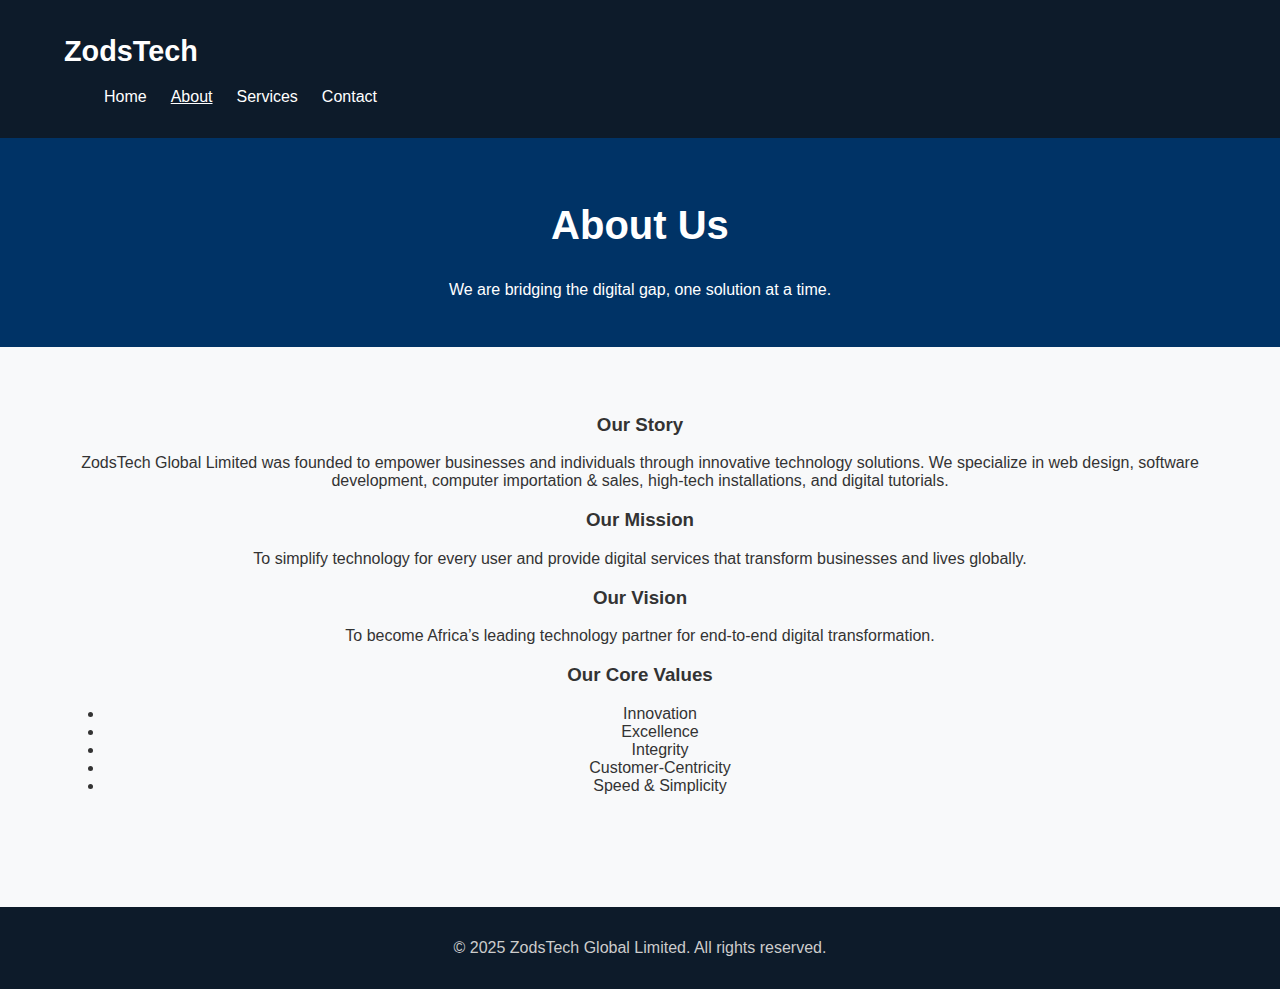
<file: about.html>
<!DOCTYPE html>
<html lang="en">
<head>
  <meta charset="UTF-8" />
  <meta name="viewport" content="width=device-width, initial-scale=1.0"/>
  <title>About Us - ZodsTech Global Limited</title>
  <link rel="stylesheet" href="style.css" />
</head>
<body>
  <header>
    <div class="container">
      <h1 class="logo">ZodsTech</h1>
      <nav>
        <ul>
          <li><a href="index.html">Home</a></li>
          <li><a href="about.html" class="active">About</a></li>
          <li><a href="services.html">Services</a></li>
          <li><a href="contact.html">Contact</a></li>
        </ul>
      </nav>
    </div>
  </header>

  <section class="hero small-hero">
    <div class="container">
      <h2>About Us</h2>
      <p>We are bridging the digital gap, one solution at a time.</p>
    </div>
  </section>

  <section class="intro">
    <div class="container">
      <h3>Our Story</h3>
      <p>ZodsTech Global Limited was founded to empower businesses and individuals through innovative technology solutions. We specialize in web design, software development, computer importation & sales, high-tech installations, and digital tutorials.</p>

      <h3>Our Mission</h3>
      <p>To simplify technology for every user and provide digital services that transform businesses and lives globally.</p>

      <h3>Our Vision</h3>
      <p>To become Africa’s leading technology partner for end-to-end digital transformation.</p>

      <h3>Our Core Values</h3>
      <ul>
        <li>Innovation</li>
        <li>Excellence</li>
        <li>Integrity</li>
        <li>Customer-Centricity</li>
        <li>Speed & Simplicity</li>
      </ul>
    </div>
  </section>

  <footer>
    <div class="container">
      <p>&copy; 2025 ZodsTech Global Limited. All rights reserved.</p>
    </div>
  </footer>
</body>
</html>
</file>
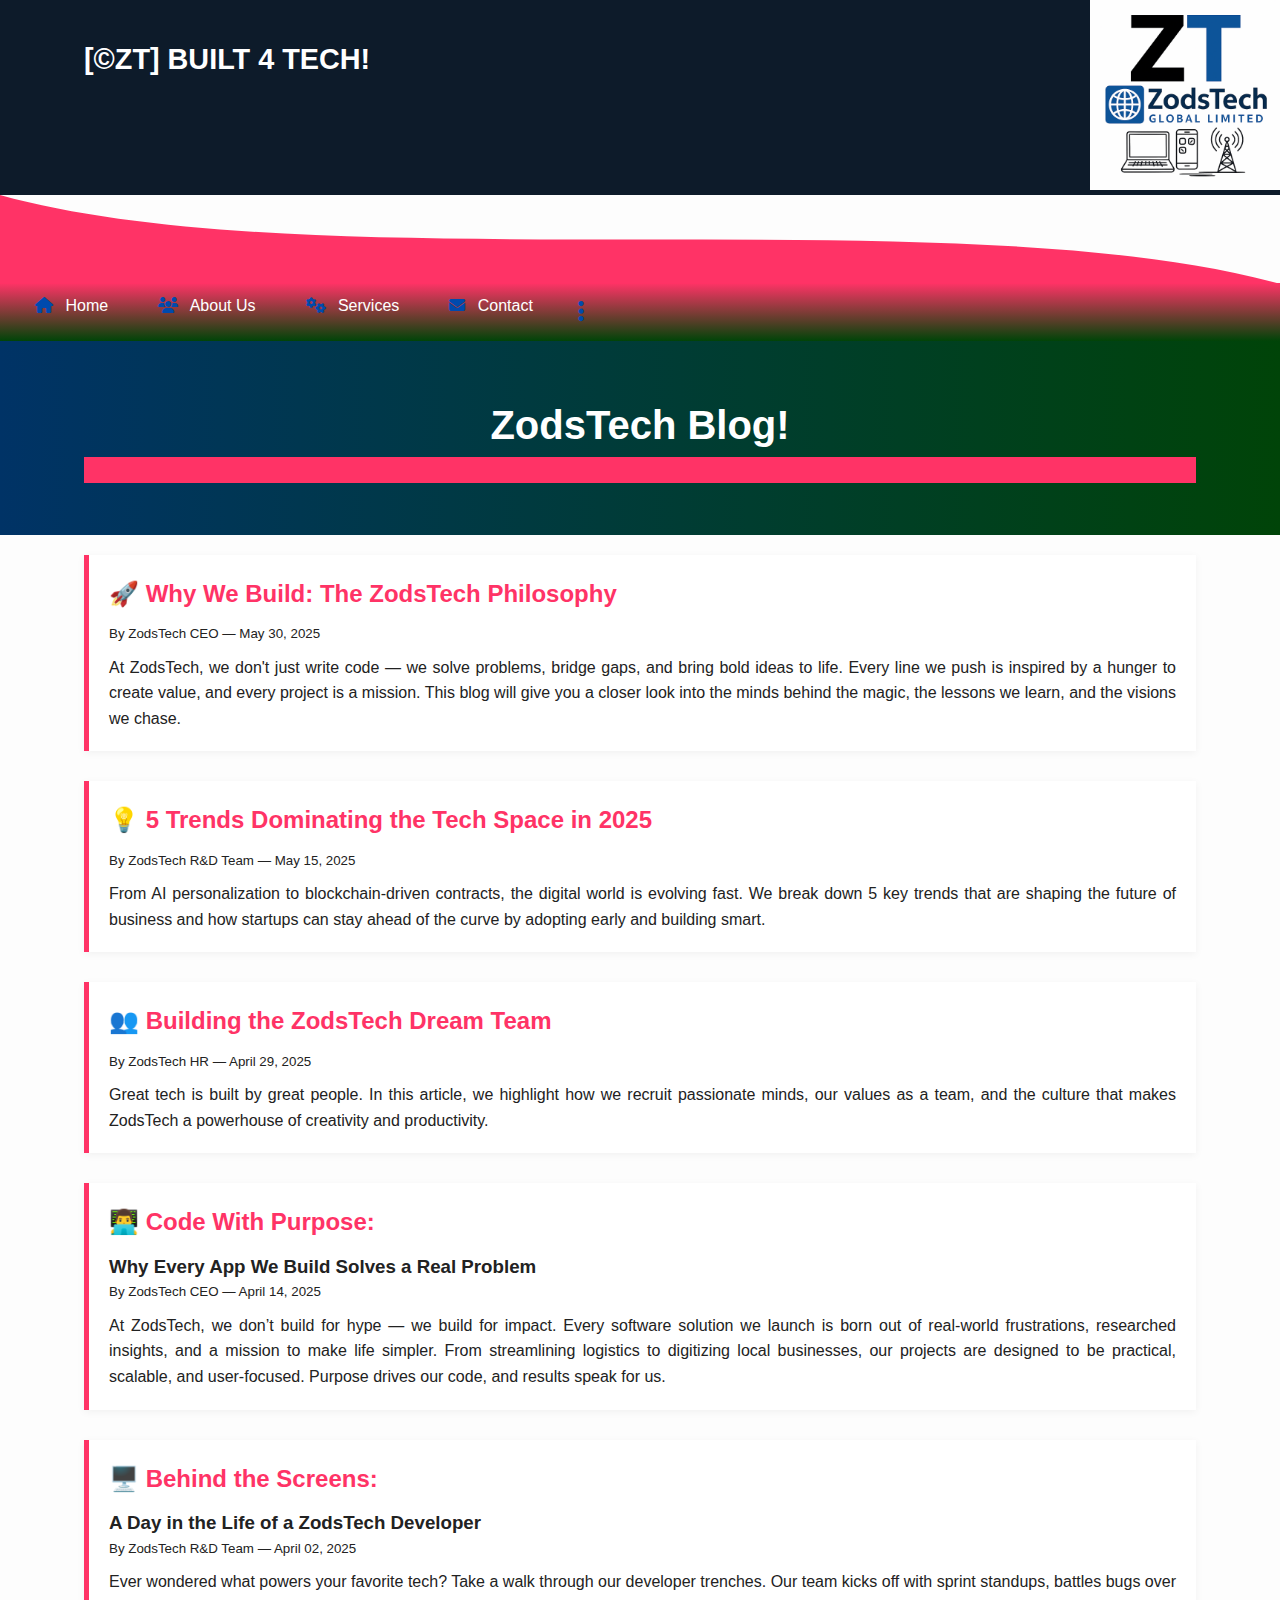
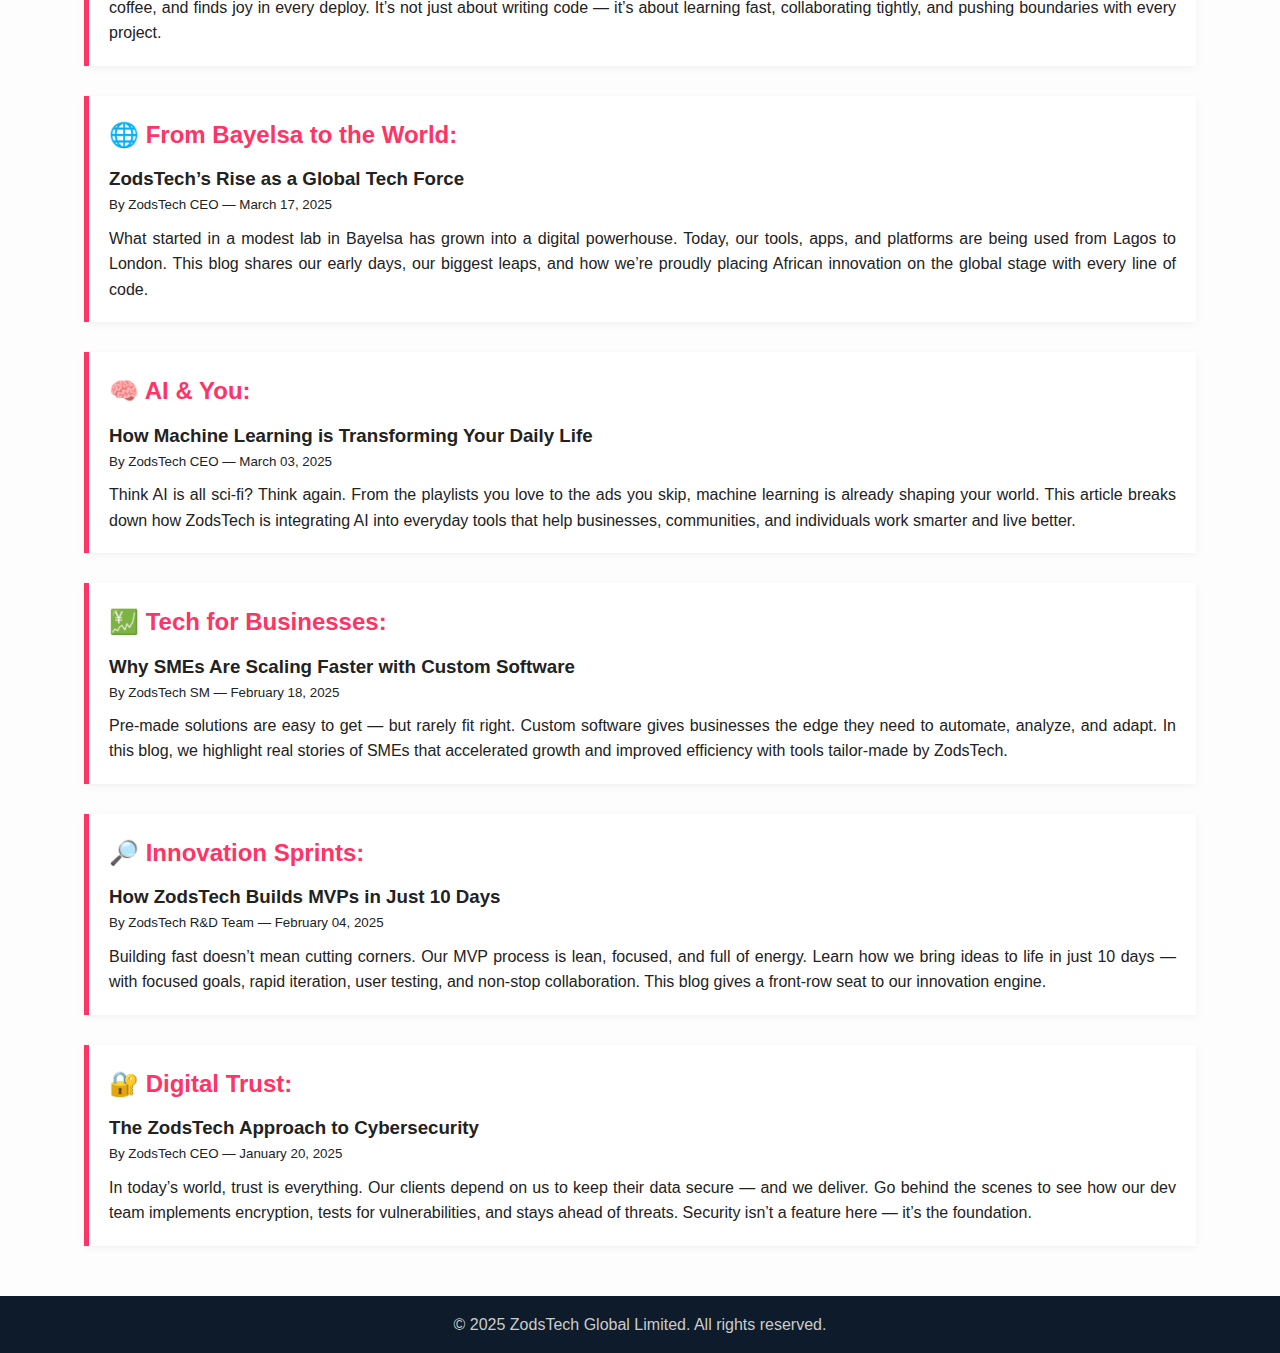
<file: blog.html>
<!DOCTYPE html>
<html lang="en">
<head>
  <head>
  <meta charset="UTF-8" />
  <meta name="viewport" content="width=device-width, initial-scale=1.0" />
  
  <title>ZodsTech Global Limited | Built for Tech Solutions, Innovation & Software Development</title>
  
  <!-- Primary Meta Tags -->
  <meta name="title" content="ZodsTech Global Limited | Built for Tech Solutions, Innovation & Software Development">
  <meta name="description" content="ZodsTech Global Limited delivers premium software, web, and IT solutions built for innovation, efficiency, and digital transformation. Explore our tech blog for insights and trends.">
  
  <!-- Open Graph / Facebook -->
  <meta property="og:type" content="website">
  <meta property="og:url" content="https://zodstech.github.io/zodstech-site/">
  <meta property="og:title" content="ZodsTech Global Limited | Built for Tech Solutions, Innovation & Software Development">
  <meta property="og:description" content="Explore cutting-edge solutions from ZodsTech – where innovation meets software engineering. Check out our tech blog for ideas, stories, and breakthroughs.">
  <meta property="og:image" content="https://zodstech.github.io/zodstech-site/images/zodstech-banner.jpg">
  
  <!-- Twitter -->
  <meta property="twitter:card" content="summary_large_image">
  <meta property="twitter:url" content="https://zodstech.github.io/zodstech-site/">
  <meta property="twitter:title" content="ZodsTech Global Limited | Built for Tech Solutions, Innovation & Software Development">
  <meta property="twitter:description" content="We build world-class digital solutions at ZodsTech. Follow our tech journey, innovations, and insights on our official blog.">
  <meta property="twitter:image" content="https://zodstech.github.io/zodstech-site/images/zodstech-banner.jpg">
  
  <!-- Favicon -->
  <link rel="icon" href="images/favicon.ico" type="image/x-icon" />
  
  <!-- Canonical URL -->
  <link rel="canonical" href="https://zodstech.github.io/zodstech-site/">
  
  <!-- Keywords -->
  <meta name="keywords" content="ZodsTech, tech company Nigeria, software development, web development, digital innovation, tech blog, IT consulting, mobile apps, business tech solutions">
  
  <!-- Robots -->
  <meta name="robots" content="index, follow">
  
  <!-- Author -->
  <meta name="author" content="ZodsTech Global Limited">
  
  <!-- External CSS & Libraries -->
  <link rel="stylesheet" href="css/style.css" />
  <link href="https://cdn.jsdelivr.net/npm/aos@2.3.4/dist/aos.css" rel="stylesheet">
  <link rel="stylesheet" href="https://cdnjs.cloudflare.com/ajax/libs/font-awesome/6.5.0/css/all.min.css">
</head>
</head>
<body>
  <header>
    <div class="container">
      <h1 class="logo">[©ZT] BUILT 4 TECH!</h1>
      <div style="font-weight: bold; font-size: 20px;">
        <i class="fas fa-none"></i> 
        <img src="images/zodstech-4-logo.png" alt="ZodsTech Logo" class="top-right-logo" />
        
        
      </div>
    </div>
  </header>
  
  <!-- Add inside <head> tag if not already present -->
<style>
  /* Typewriter effect */
  .typewriter h3 {
    overflow: hidden;
    white-space: nowrap;
    border-right: .15em solid none;
    animation: typing 3s steps(30, end), blink-caret .75s step-end infinite;
  }

  @keyframes typing {
    from { width: 0 }
    to { width: 100% }
  }

  @keyframes blink-caret {
    from, to { border-color: transparent }
    50% { border-color: none }
  }
  
  
</style>
  
  <style>
    @keyframes typing {
      from { width: 0; }
      to { width: 100%; }
    }
    @keyframes blink {
      50% { border-color: transparent; }
    }
    .typewriter h3, .typewriter p {
      overflow: hidden;
      border-right: 0.15em solid none;
      white-space: nowrap;
      margin: 0 auto;
      letter-spacing: .15em;
      animation:
        typing 4s steps(40, end),
        blink .75s step-end infinite;
    }

    .slide-in {
      animation: slideIn 1s ease-out forwards;
    }
    @keyframes slideIn {
      from {
        transform: translateX(100%);
        opacity: 0;
      }
      to {
        transform: translateX(0);
        opacity: 1;
      }
    }
  </style>
</head>
<div class="nav-wrapper">
  
  <!-- Top Wave -->
  <svg viewBox="0 0 1440 100" style="display:block; transform: rotate(180deg); margin-bottom: -1px;" xmlns="http://www.w3.org/2000/svg">
    <path fill="#ff3366" d="M0,0 C360,100 1080,0 1440,100 L1440,0 L0,0 Z"></path>
  </svg>

  <!-- Navigation Bar -->
  <nav style="display: flex; justify-content: space-between; align-items: center; padding: 10px 20px; background-color: #ff3366; color: white; font-family: sans-serif;">
    <ul style="list-style: none; display: flex; gap: 20px; margin: 0; padding: 0;">
      <li><a href="index.html" style="color: white; text-decoration: none;"><i class="fas fa-home"></i> Home</a></li>
      <li><a href="about.html" style="color: white; text-decoration: none;"><i class="fas fa-users"></i> About Us</a></li>
      <li><a href="services.html" style="color: white; text-decoration: none;"><i class="fas fa-cogs"></i> Services</a></li>
      <li><a href="contact.html" style="color: white; text-decoration: none;"><i class="fas fa-envelope"></i> Contact</a></li>
      <li style="position: relative;">
        <a href="#" onclick="toggleDropdown(event)" style="color: white; text-decoration: none; font-size: 24px; padding: 10px;">
          <i class="fas fa-ellipsis-v"></i>
        </a>
        <ul id="dropdownMenu" style="display: none; position: absolute; background-color: rgba(255, 255, 255, 0.85); color: #000; list-style: none; padding: 10px; margin: 0; right: 0; top: 35px; border-radius: 5px; box-shadow: 0 2px 8px rgba(0,0,0,0.2); z-index: 100;">
          <li style="margin: 5px 0;"><a href="portfolio.html" style="text-decoration: none; color: #000;"><i class="fas fa-briefcase"></i> Portfolio</a></li>
          <li style="margin: 5px 0;"><a href="quote.html" style="text-decoration: none; color: #000;"><i class="fas fa-file-signature"></i> Get A Quote</a></li>
          <li style="margin: 5px 0;"><a href="testimonials.html" style="text-decoration: none; color: #000;"><i class="fas fa-comment-dots"></i> Testimonials</a></li>
          <li style="margin: 5px 0;"><a href="team.html" style="text-decoration: none; color: #000;"><i class="fas fa-users-cog"></i> Our Team</a></li>
          <li style="margin: 5px 0;"><a href="blog.html" style="text-decoration: none; color: #000;"><i class="fas fa-blog"></i> Blog</a></li>
<li style="margin: 5px 0;"><a href="FAQ.html" style="text-decoration: none; color: #000;"><i class="fas fa-question-circle"></i> FAQs</a></li>
<li style="margin: 5px 0;"><a href="privacy.html" style="text-decoration: none; color: #000;"><i class="fas fa-user-shield"></i> Privacy Policy</a></li>
<li style="margin: 5px 0;"><a href="terms.html" style="text-decoration: none; color: #000;"><i class="fas fa-file-contract"></i> Terms of Service</a></li>
        </ul>
      </li>
    </ul>
  </nav>

  <section class="hero small-hero">
    <div class="container">
      <h2>ZodsTech Blog!</h2>
       <style>
.marquee-container {
  width: 100%;
  overflow: hidden;
  white-space: nowrap;
  box-sizing: border-box;
  background-color: #ff3366;
  color: #222;/* Optional background */
}

.marquee-text {
  display: inline-block;
  padding-left: 100%;
  animation: marquee 15s linear infinite;
}

@keyframes marquee {
  0% {
    transform: translateX(0%);
  }
  100% {
    transform: translateX(-100%);
  }
}
</style>

<div class="marquee-container">
  <div class="marquee-text">
<small>Insights, innovations, and stories from ZodsTech.</small>
  </div>

  </section>
  <style>
    * {
      box-sizing: border-box;
      margin: 0;
      padding: 0;
    }

    body {
      font-family: 'Segoe UI', Tahoma, Geneva, Verdana, sans-serif;
      background: #fdfdfd;
      color: #222;
      line-height: 1.6;
    }

    

    @keyframes fadeInDown {
      from {
        transform: translateY(-20px);
        opacity: 0;
      }
      to {
        transform: translateY(0);
        opacity: 1;
      }
    }


    .blog-post {
      background: white;
      margin-bottom: 30px;
      padding: 20px;
      border-left: 5px solid #ff3366;
      box-shadow: 0 2px 8px rgba(0,0,0,0.05);
      transition: transform 0.3s ease, box-shadow 0.3s ease;
    }

    .blog-post:hover {
      transform: translateY(-5px);
      box-shadow: 0 10px 20px rgba(0,0,0,0.1);
    }

    .blog-post h2 {
      margin-bottom: 10px;
      color: #ff3366;
    }

    .blog-post small {
      display: block;
      margin-bottom: 10px;
      color: #222;
    }

    .blog-post p {
      text-align: justify;
    }


    .blog-intro {
      font-size: 1.1rem;
      margin: 20px 0 40px;
      color: #FFFFFF;
      text-align: center;
      animation: fadeIn 2s ease;
    }

    @keyframes fadeIn {
      0% { opacity: 0; }
      100% { opacity: 1; }
    }
  </style>


  <div class="container">
    <div class="blog-post">
      <h2>🚀 Why We Build: The ZodsTech Philosophy</h2>
      <small>By ZodsTech CEO — May 30, 2025</small>
      <p>At ZodsTech, we don't just write code — we solve problems, bridge gaps, and bring bold ideas to life. Every line we push is inspired by a hunger to create value, and every project is a mission. This blog will give you a closer look into the minds behind the magic, the lessons we learn, and the visions we chase.</p>
    </div>

    <div class="blog-post">
      <h2>💡 5 Trends Dominating the Tech Space in 2025</h2>
      <small>By ZodsTech R&D Team — May 15, 2025</small>
      <p>From AI personalization to blockchain-driven contracts, the digital world is evolving fast. We break down 5 key trends that are shaping the future of business and how startups can stay ahead of the curve by adopting early and building smart.</p>
    </div>

    <div class="blog-post">
      <h2>👥 Building the ZodsTech Dream Team</h2>
      <small>By ZodsTech HR — April 29, 2025</small>
      <p>Great tech is built by great people. In this article, we highlight how we recruit passionate minds, our values as a team, and the culture that makes ZodsTech a powerhouse of creativity and productivity.</p>
    </div>
  
  
    <div class="blog-post">
  <h2>👨‍💻 Code With Purpose:</h2>
  <h3>Why Every App We Build Solves a Real Problem</h3>
  <small>By ZodsTech CEO — April 14, 2025</small>
      <p>At ZodsTech, we don’t build for hype — we build for impact. Every software solution we launch is born out of real-world frustrations, researched insights, and a mission to make life simpler. From streamlining logistics to digitizing local businesses, our projects are designed to be practical, scalable, and user-focused. Purpose drives our code, and results speak for us.</p>
      </div>

    <div class="blog-post">
      <h2>🖥️ Behind the Screens:<h2>
        
      <h3>A Day in the Life of a ZodsTech Developer</h3>
      
      <small>By ZodsTech R&D Team — April 02, 2025</small>
      
      <p>Ever wondered what powers your favorite tech? Take a walk through our developer trenches. Our team kicks off with sprint standups, battles bugs over coffee, and finds joy in every deploy. It’s not just about writing code — it’s about learning fast, collaborating tightly, and pushing boundaries with every project.</p>
    </div>

    <div class="blog-post">
  <h2>🌐  From Bayelsa to the World: </h2>

  <h3> ZodsTech’s Rise as a Global Tech Force</h3>
  <small>By ZodsTech CEO — March 17, 2025</small>
      <p>What started in a modest lab in Bayelsa has grown into a digital powerhouse. Today, our tools, apps, and platforms are being used from Lagos to London. This blog shares our early days, our biggest leaps, and how we’re proudly placing African innovation on the global stage with every line of code.</p>
    </div>

    <div class="blog-post">
  <h2>🧠  AI & You:</h2>
  
   <h3>How Machine Learning is Transforming Your Daily Life</h3>
   
   <small>By ZodsTech CEO — March 03, 2025</small>
      <p>Think AI is all sci-fi? Think again. From the playlists you love to the ads you skip, machine learning is already shaping your world. This article breaks down how ZodsTech is integrating AI into everyday tools that help businesses, communities, and individuals work smarter and live better.</p>
    </div>

    <div class="blog-post">
  <h2>💹  Tech for Businesses:</h2>
  
  <h3> Why SMEs Are Scaling Faster with Custom Software</h3>
  <small>By ZodsTech SM — February 18, 2025</small>
      <p>Pre-made solutions are easy to get — but rarely fit right. Custom software gives businesses the edge they need to automate, analyze, and adapt. In this blog, we highlight real stories of SMEs that accelerated growth and improved efficiency with tools tailor-made by ZodsTech.</p>
    </div>

    <div class="blog-post">
  <h2>🔎  Innovation Sprints: </h2>
  <h3> How ZodsTech Builds MVPs in Just 10 Days</h3>
  <small>By ZodsTech R&D Team — February 04, 2025</small>
      <p>Building fast doesn’t mean cutting corners. Our MVP process is lean, focused, and full of energy. Learn how we bring ideas to life in just 10 days — with focused goals, rapid iteration, user testing, and non-stop collaboration. This blog gives a front-row seat to our innovation engine.</p>
    </div>

    <div class="blog-post">
  <h2>🔐  Digital Trust:</h2>
 
 <h3> The ZodsTech Approach to Cybersecurity</h3>
  <small>By ZodsTech CEO — January 20, 2025</small>
      <p>In today’s world, trust is everything. Our clients depend on us to keep their data secure — and we deliver. Go behind the scenes to see how our dev team implements encryption, tests for vulnerabilities, and stays ahead of threats. Security isn’t a feature here — it’s the foundation.</p>
    </div>

  </div>


<footer>
  &copy; 2025 ZodsTech Global Limited. All rights reserved.
</footer>
  <!-- Dropdown Toggle Script -->
  <script>
    function toggleDropdown(event) {
      event.preventDefault();
      const dropdown = document.getElementById('dropdownMenu');
      dropdown.style.display = dropdown.style.display === 'block' ? 'none' : 'block';
    }
    
    window.addEventListener('click', function(e) {
      const dropdown = document.getElementById('dropdownMenu');
      if (!e.target.closest('li')) {
        dropdown.style.display = 'none';
      }
    });
  </script>
</body>
</html>
</file>
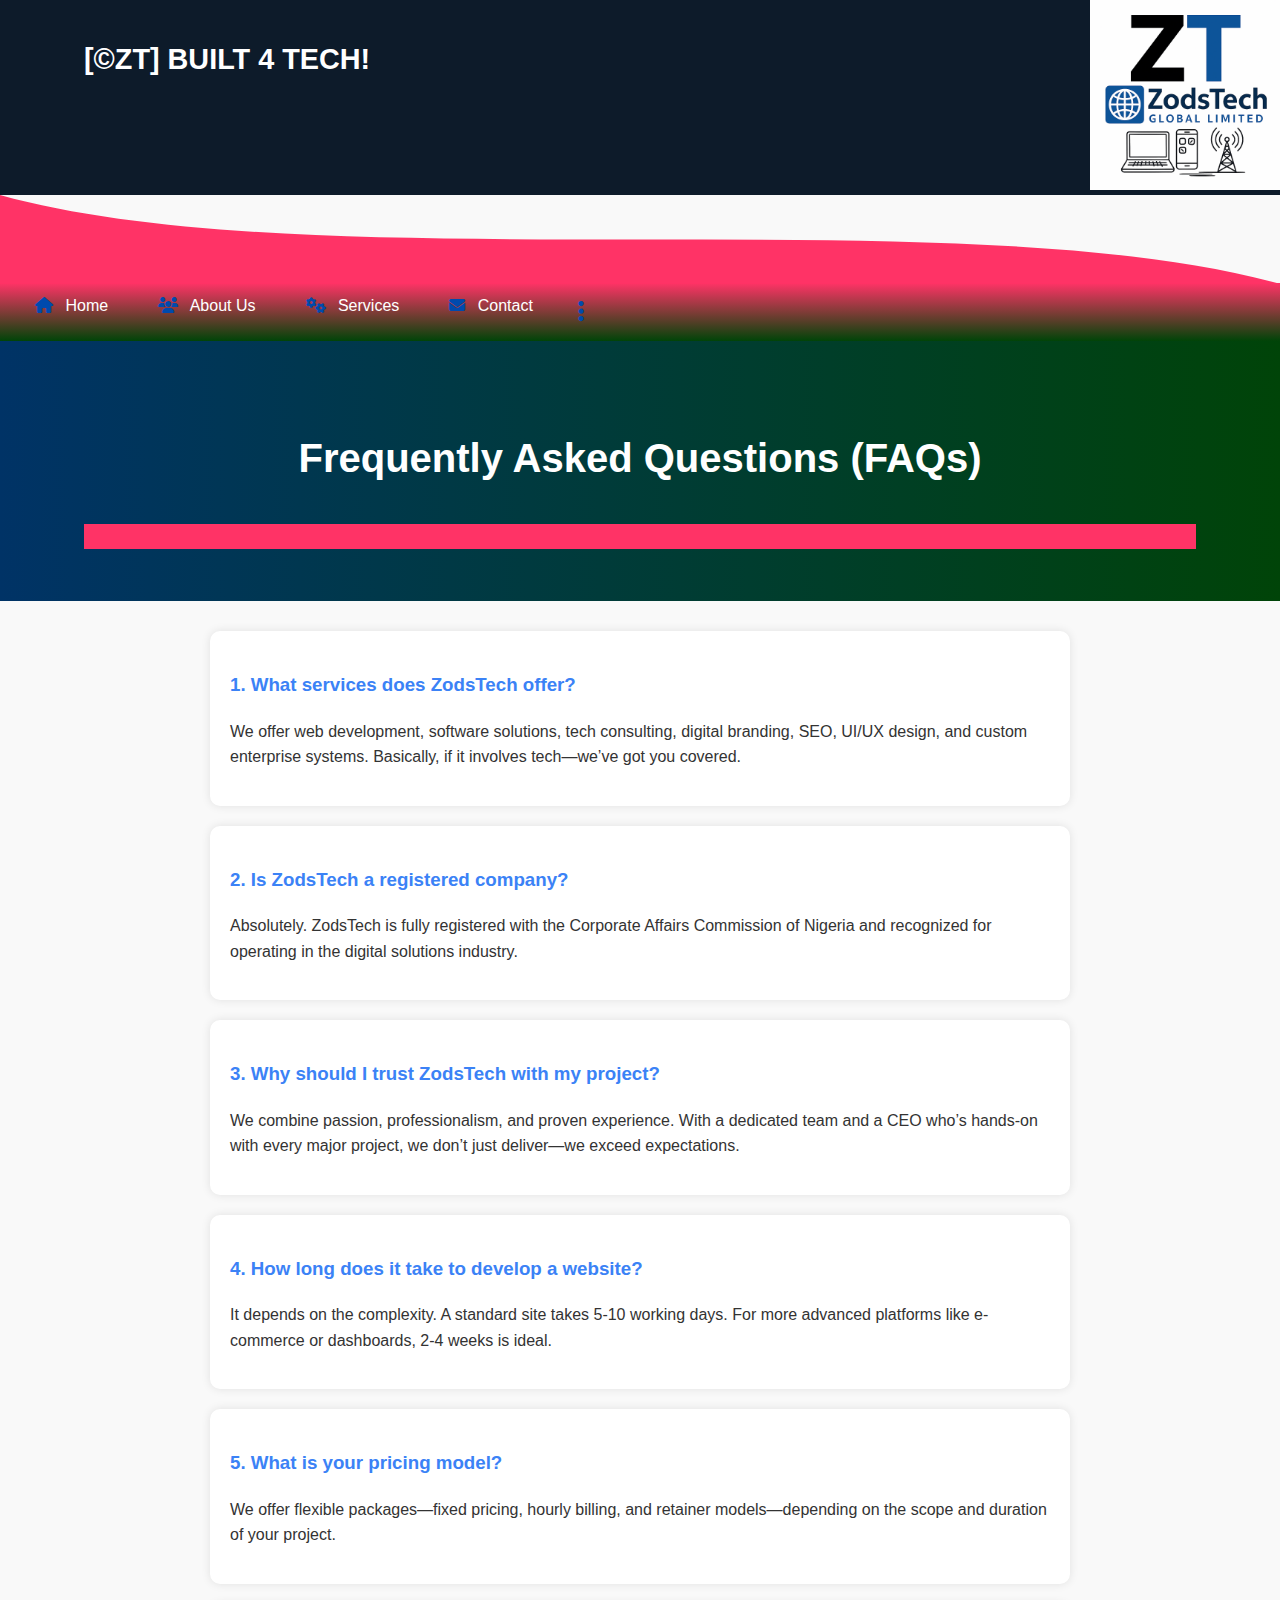
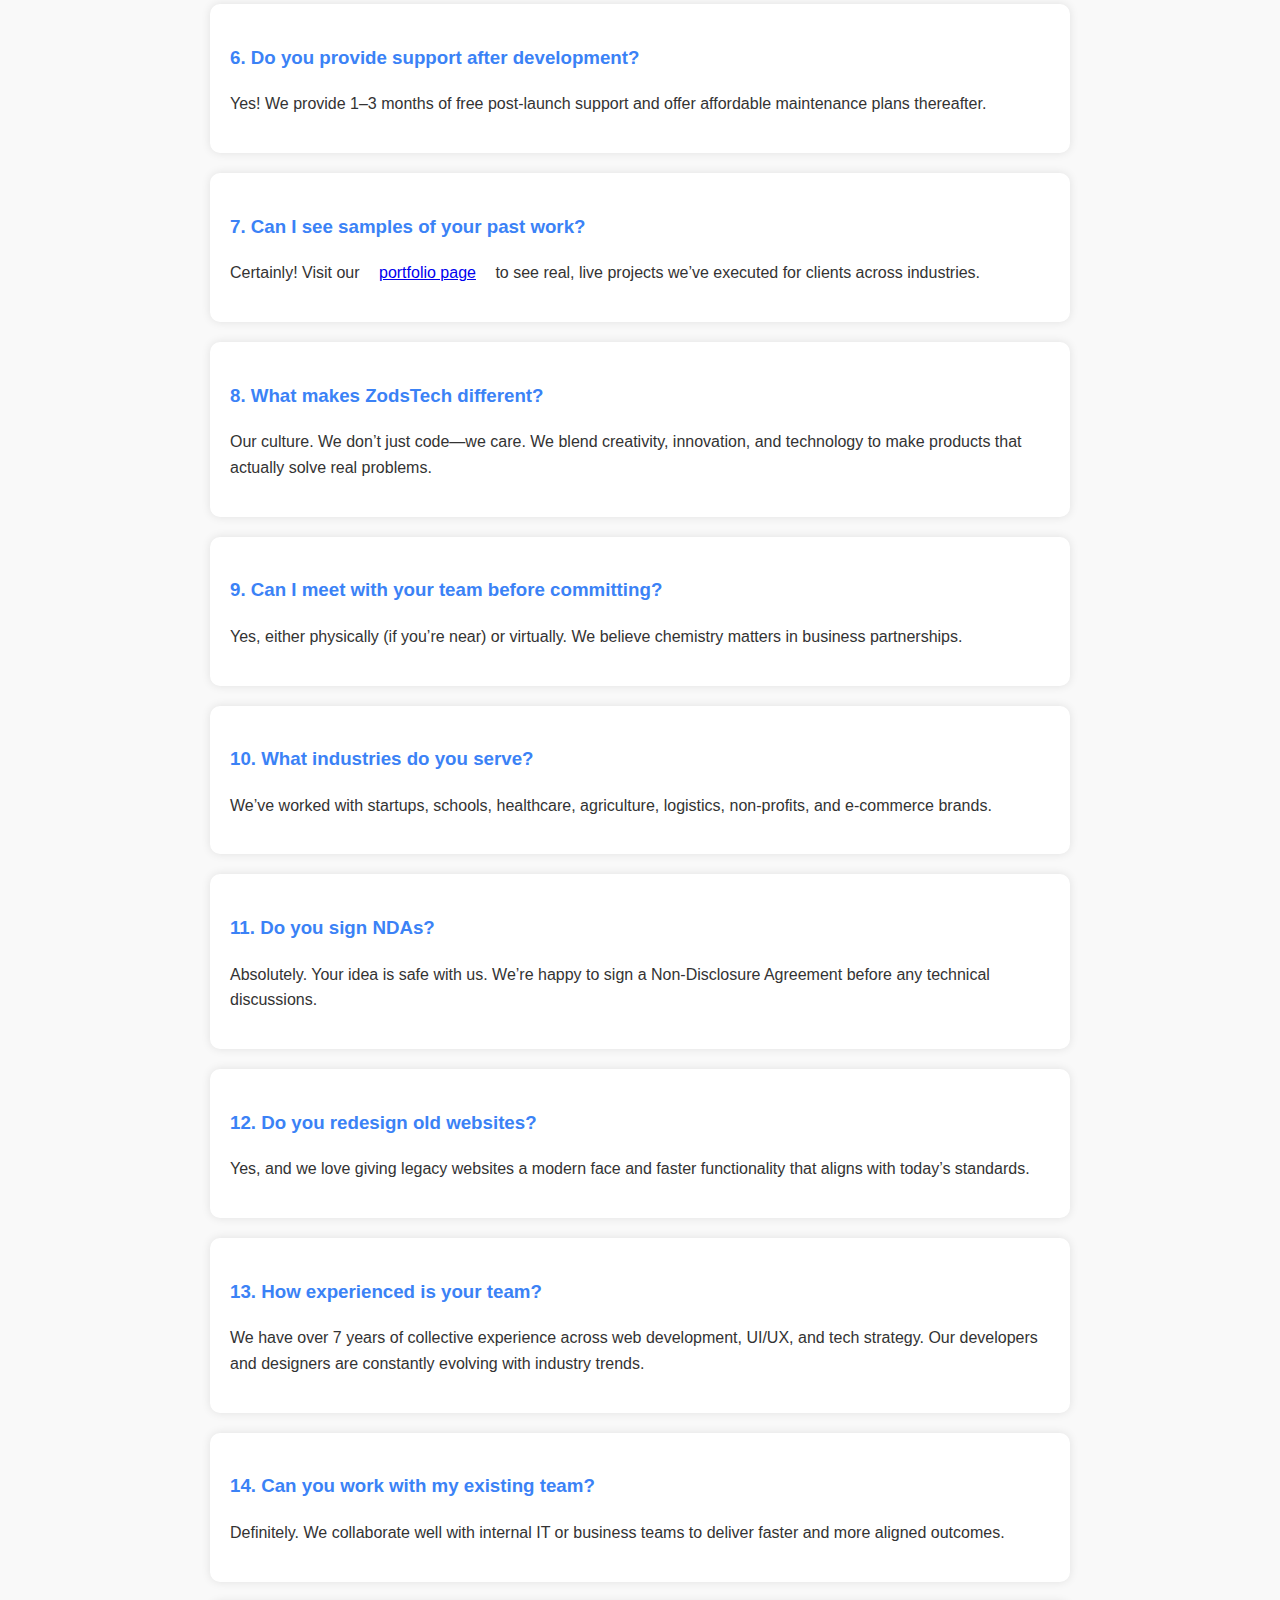
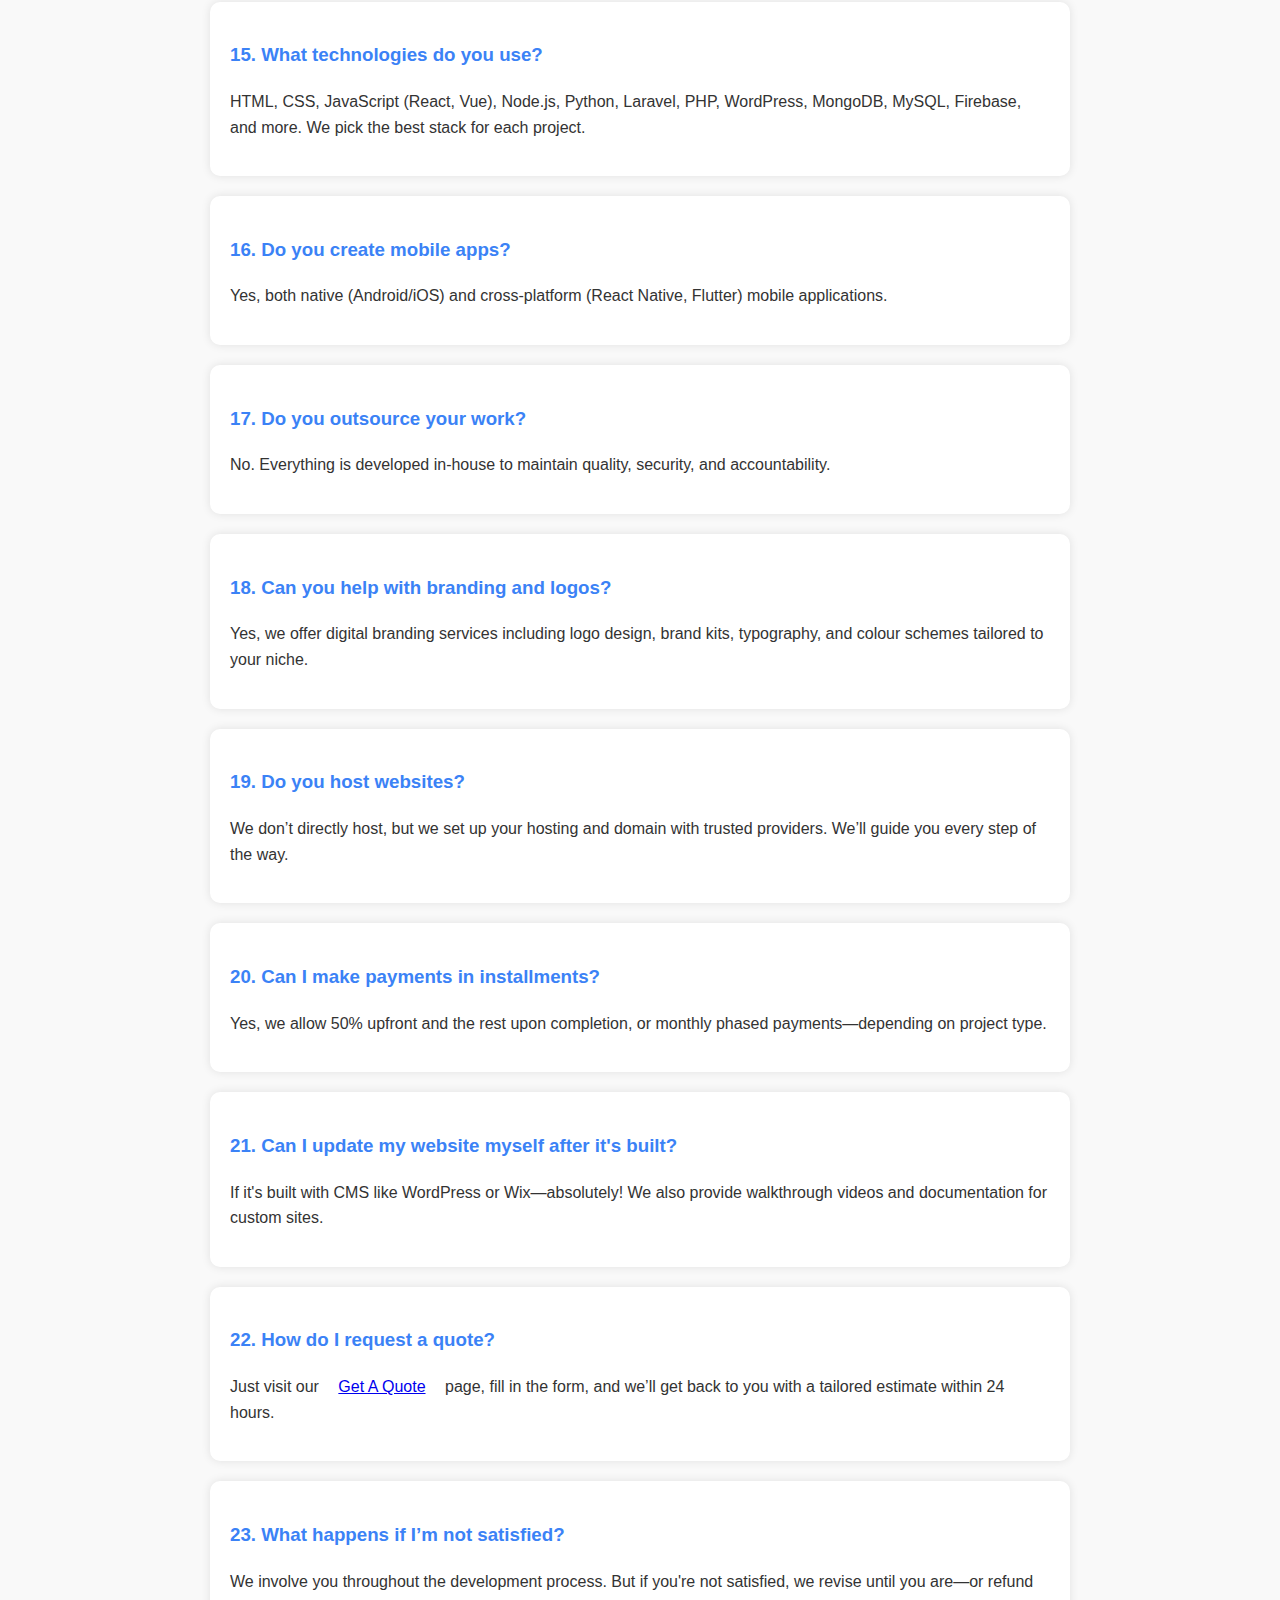
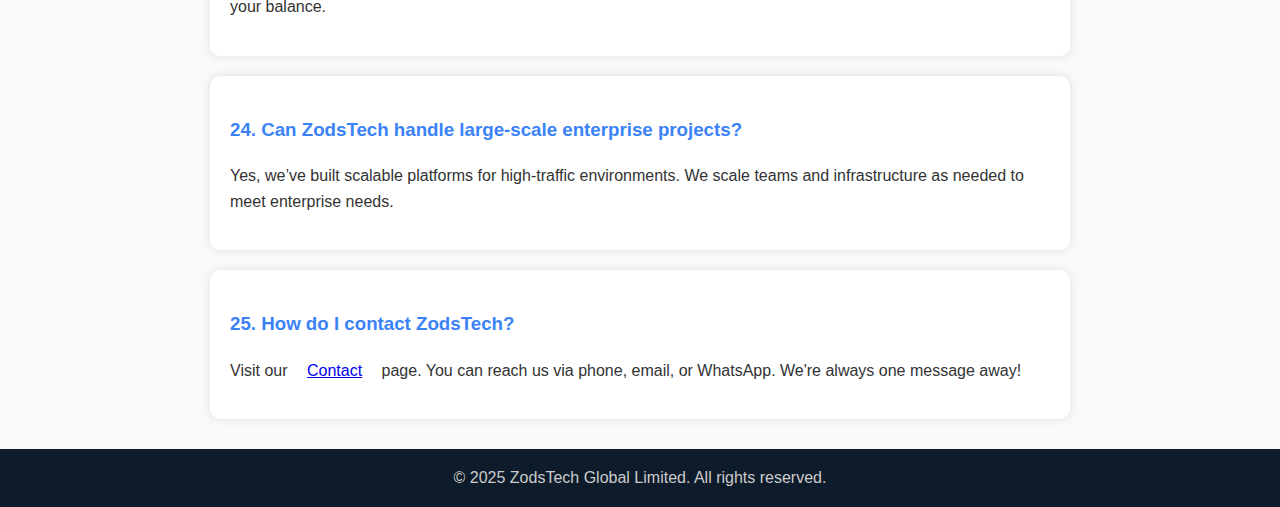
<file: FAQ.html>
<!DOCTYPE html>
<html lang="en">
<head>
  <meta charset="UTF-8" />
  <meta name="viewport" content="width=device-width, initial-scale=1.0"/>
  <title>ZodsTech Global Limited</title>
  <link rel="stylesheet" href="css/style.css" />
  
  <!-- AOS CSS -->
  <link href="https://cdn.jsdelivr.net/npm/aos@2.3.4/dist/aos.css" rel="stylesheet">
  <link rel="stylesheet" href="https://cdnjs.cloudflare.com/ajax/libs/font-awesome/6.5.0/css/all.min.css">
</head>
<body>
  <header>
    <div class="container">
      <h1 class="logo">[©ZT] BUILT 4 TECH!</h1>
      <div style="font-weight: bold; font-size: 20px;">
        <i class="fas fa-none"></i> 
        <img src="images/zodstech-4-logo.png" alt="ZodsTech Logo" class="top-right-logo" />
        
        
      </div>
    </div>
  </header>
  
  <!-- Add inside <head> tag if not already present -->
<style>
  /* Typewriter effect */
  .typewriter h3 {
    overflow: hidden;
    white-space: nowrap;
    border-right: .15em solid none;
    animation: typing 3s steps(30, end), blink-caret .75s step-end infinite;
  }

  @keyframes typing {
    from { width: 0 }
    to { width: 100% }
  }

  @keyframes blink-caret {
    from, to { border-color: transparent }
    50% { border-color: none }
  }
  
  
</style>
  
  <style>
    @keyframes typing {
      from { width: 0; }
      to { width: 100%; }
    }
    @keyframes blink {
      50% { border-color: transparent; }
    }
    .typewriter h3, .typewriter p {
      overflow: hidden;
      border-right: 0.15em solid none;
      white-space: nowrap;
      margin: 0 auto;
      letter-spacing: .15em;
      animation:
        typing 4s steps(40, end),
        blink .75s step-end infinite;
    }

    .slide-in {
      animation: slideIn 1s ease-out forwards;
    }
    @keyframes slideIn {
      from {
        transform: translateX(100%);
        opacity: 0;
      }
      to {
        transform: translateX(0);
        opacity: 1;
      }
    }
  </style>
</head>
<div class="nav-wrapper">
  
  <!-- Top Wave -->
  <svg viewBox="0 0 1440 100" style="display:block; transform: rotate(180deg); margin-bottom: -1px;" xmlns="http://www.w3.org/2000/svg">
    <path fill="#ff3366" d="M0,0 C360,100 1080,0 1440,100 L1440,0 L0,0 Z"></path>
  </svg>

  <!-- Navigation Bar -->
  <nav style="display: flex; justify-content: space-between; align-items: center; padding: 10px 20px; background-color: #ff3366; color: white; font-family: sans-serif;">
    <ul style="list-style: none; display: flex; gap: 20px; margin: 0; padding: 0;">
      <li><a href="index.html" style="color: white; text-decoration: none;"><i class="fas fa-home"></i> Home</a></li>
      <li><a href="about.html" style="color: white; text-decoration: none;"><i class="fas fa-users"></i> About Us</a></li>
      <li><a href="services.html" style="color: white; text-decoration: none;"><i class="fas fa-cogs"></i> Services</a></li>
      <li><a href="contact.html" style="color: white; text-decoration: none;"><i class="fas fa-envelope"></i> Contact</a></li>
      <li style="position: relative;">
        <a href="#" onclick="toggleDropdown(event)" style="color: white; text-decoration: none; font-size: 24px; padding: 10px;">
          <i class="fas fa-ellipsis-v"></i>
        </a>
        <ul id="dropdownMenu" style="display: none; position: absolute; background-color: rgba(255, 255, 255, 0.85); color: #000; list-style: none; padding: 10px; margin: 0; right: 0; top: 35px; border-radius: 5px; box-shadow: 0 2px 8px rgba(0,0,0,0.2); z-index: 100;">
          <li style="margin: 5px 0;"><a href="portfolio.html" style="text-decoration: none; color: #000;"><i class="fas fa-briefcase"></i> Portfolio</a></li>
          <li style="margin: 5px 0;"><a href="quote.html" style="text-decoration: none; color: #000;"><i class="fas fa-file-signature"></i> Get A Quote</a></li>
          <li style="margin: 5px 0;"><a href="testimonials.html" style="text-decoration: none; color: #000;"><i class="fas fa-comment-dots"></i> Testimonials</a></li>
          <li style="margin: 5px 0;"><a href="team.html" style="text-decoration: none; color: #000;"><i class="fas fa-users-cog"></i> Our Team</a></li>
          <li style="margin: 5px 0;"><a href="blog.html" style="text-decoration: none; color: #000;"><i class="fas fa-blog"></i> Blog</a></li>
<li style="margin: 5px 0;"><a href="FAQ.html" style="text-decoration: none; color: #000;"><i class="fas fa-question-circle"></i> FAQs</a></li>
<li style="margin: 5px 0;"><a href="privacy.html" style="text-decoration: none; color: #000;"><i class="fas fa-user-shield"></i> Privacy Policy</a></li>
<li style="margin: 5px 0;"><a href="terms.html" style="text-decoration: none; color: #000;"><i class="fas fa-file-contract"></i> Terms of Service</a></li>
        </ul>
      </li>
    </ul>
  </nav>

  <section class="hero small-hero">
    <div class="container">
      <h2>Frequently Asked Questions (FAQs)</h2>
       <style>
.marquee-container {
  width: 100%;
  overflow: hidden;
  white-space: nowrap;
  box-sizing: border-box;
  background-color: #ff3366;
  color: #222;/* Optional background */
}

.marquee-text {
  display: inline-block;
  padding-left: 100%;
  animation: marquee 15s linear infinite;
}

@keyframes marquee {
  0% {
    transform: translateX(0%);
  }
  100% {
    transform: translateX(-100%);
  }
}
</style>

<div class="marquee-container">
  <div class="marquee-text">
<small>Your concerns are valid. Here are our answers.</small>
  </div>

  </section>
  
  <style>
    body {
      font-family: 'Segoe UI', Tahoma, Geneva, Verdana, sans-serif;
      margin: 0;
      padding: 0;
      background-color: #f9f9f9;
      color: #333;
    }

  

    .faq-container {
      max-width: 900px;
      margin: 30px auto;
      padding: 0 20px;
    }

    .faq {
      background: white;
      border-radius: 10px;
      box-shadow: 0 0 10px rgba(0,0,0,0.1);
      margin-bottom: 20px;
      padding: 20px;
      transition: transform 0.3s ease;
    }

    .faq:hover {
      transform: scale(1.01);
    }

    .faq h3 {
      color: #3b82f6;
    }

    @keyframes fadeInDown {
      from {
        opacity: 0;
        transform: translateY(-30px);
      }
      to {
        opacity: 1;
        transform: translateY(0);
      }
    }
  </style>
</head>
<body>

  <div class="faq-container">
    <div class="faq">
      <h3>1. What services does ZodsTech offer?</h3>
      <p>We offer web development, software solutions, tech consulting, digital branding, SEO, UI/UX design, and custom enterprise systems. Basically, if it involves tech—we’ve got you covered.</p>
    </div>

    <div class="faq">
      <h3>2. Is ZodsTech a registered company?</h3>
      <p>Absolutely. ZodsTech is fully registered with the Corporate Affairs Commission of Nigeria and recognized for operating in the digital solutions industry.</p>
    </div>

    <div class="faq">
      <h3>3. Why should I trust ZodsTech with my project?</h3>
      <p>We combine passion, professionalism, and proven experience. With a dedicated team and a CEO who’s hands-on with every major project, we don’t just deliver—we exceed expectations.</p>
    </div>

    <div class="faq">
      <h3>4. How long does it take to develop a website?</h3>
      <p>It depends on the complexity. A standard site takes 5-10 working days. For more advanced platforms like e-commerce or dashboards, 2-4 weeks is ideal.</p>
    </div>

    <div class="faq">
      <h3>5. What is your pricing model?</h3>
      <p>We offer flexible packages—fixed pricing, hourly billing, and retainer models—depending on the scope and duration of your project.</p>
    </div>

    <div class="faq">
      <h3>6. Do you provide support after development?</h3>
      <p>Yes! We provide 1–3 months of free post-launch support and offer affordable maintenance plans thereafter.</p>
    </div>

    <div class="faq">
      <h3>7. Can I see samples of your past work?</h3>
      <p>Certainly! Visit our <a href="portfolio.html">portfolio page</a> to see real, live projects we’ve executed for clients across industries.</p>
    </div>

    <div class="faq">
      <h3>8. What makes ZodsTech different?</h3>
      <p>Our culture. We don’t just code—we care. We blend creativity, innovation, and technology to make products that actually solve real problems.</p>
    </div>

    <div class="faq">
      <h3>9. Can I meet with your team before committing?</h3>
      <p>Yes, either physically (if you’re near) or virtually. We believe chemistry matters in business partnerships.</p>
    </div>

    <div class="faq">
      <h3>10. What industries do you serve?</h3>
      <p>We’ve worked with startups, schools, healthcare, agriculture, logistics, non-profits, and e-commerce brands.</p>
    </div>

    <div class="faq">
      <h3>11. Do you sign NDAs?</h3>
      <p>Absolutely. Your idea is safe with us. We’re happy to sign a Non-Disclosure Agreement before any technical discussions.</p>
    </div>

    <div class="faq">
      <h3>12. Do you redesign old websites?</h3>
      <p>Yes, and we love giving legacy websites a modern face and faster functionality that aligns with today’s standards.</p>
    </div>

    <div class="faq">
      <h3>13. How experienced is your team?</h3>
      <p>We have over 7 years of collective experience across web development, UI/UX, and tech strategy. Our developers and designers are constantly evolving with industry trends.</p>
    </div>

    <div class="faq">
      <h3>14. Can you work with my existing team?</h3>
      <p>Definitely. We collaborate well with internal IT or business teams to deliver faster and more aligned outcomes.</p>
    </div>

    <div class="faq">
      <h3>15. What technologies do you use?</h3>
      <p>HTML, CSS, JavaScript (React, Vue), Node.js, Python, Laravel, PHP, WordPress, MongoDB, MySQL, Firebase, and more. We pick the best stack for each project.</p>
    </div>

    <div class="faq">
      <h3>16. Do you create mobile apps?</h3>
      <p>Yes, both native (Android/iOS) and cross-platform (React Native, Flutter) mobile applications.</p>
    </div>

    <div class="faq">
      <h3>17. Do you outsource your work?</h3>
      <p>No. Everything is developed in-house to maintain quality, security, and accountability.</p>
    </div>

    <div class="faq">
      <h3>18. Can you help with branding and logos?</h3>
      <p>Yes, we offer digital branding services including logo design, brand kits, typography, and colour schemes tailored to your niche.</p>
    </div>

    <div class="faq">
      <h3>19. Do you host websites?</h3>
      <p>We don’t directly host, but we set up your hosting and domain with trusted providers. We’ll guide you every step of the way.</p>
    </div>

    <div class="faq">
      <h3>20. Can I make payments in installments?</h3>
      <p>Yes, we allow 50% upfront and the rest upon completion, or monthly phased payments—depending on project type.</p>
    </div>

    <div class="faq">
      <h3>21. Can I update my website myself after it's built?</h3>
      <p>If it's built with CMS like WordPress or Wix—absolutely! We also provide walkthrough videos and documentation for custom sites.</p>
    </div>

    <div class="faq">
      <h3>22. How do I request a quote?</h3>
      <p>Just visit our <a href="quote.html">Get A Quote</a> page, fill in the form, and we’ll get back to you with a tailored estimate within 24 hours.</p>
    </div>

    <div class="faq">
      <h3>23. What happens if I’m not satisfied?</h3>
      <p>We involve you throughout the development process. But if you're not satisfied, we revise until you are—or refund your balance.</p>
    </div>

    <div class="faq">
      <h3>24. Can ZodsTech handle large-scale enterprise projects?</h3>
      <p>Yes, we’ve built scalable platforms for high-traffic environments. We scale teams and infrastructure as needed to meet enterprise needs.</p>
    </div>

    <div class="faq">
      <h3>25. How do I contact ZodsTech?</h3>
      <p>Visit our <a href="contact.html">Contact</a> page. You can reach us via phone, email, or WhatsApp. We're always one message away!</p>
    </div>
  </div>
<footer>
  &copy; 2025 ZodsTech Global Limited. All rights reserved.
</footer>
  <!-- Dropdown Toggle Script -->
  <script>
    function toggleDropdown(event) {
      event.preventDefault();
      const dropdown = document.getElementById('dropdownMenu');
      dropdown.style.display = dropdown.style.display === 'block' ? 'none' : 'block';
    }
    
    window.addEventListener('click', function(e) {
      const dropdown = document.getElementById('dropdownMenu');
      if (!e.target.closest('li')) {
        dropdown.style.display = 'none';
      }
    });
  </script>
</body>
</html>
</file>
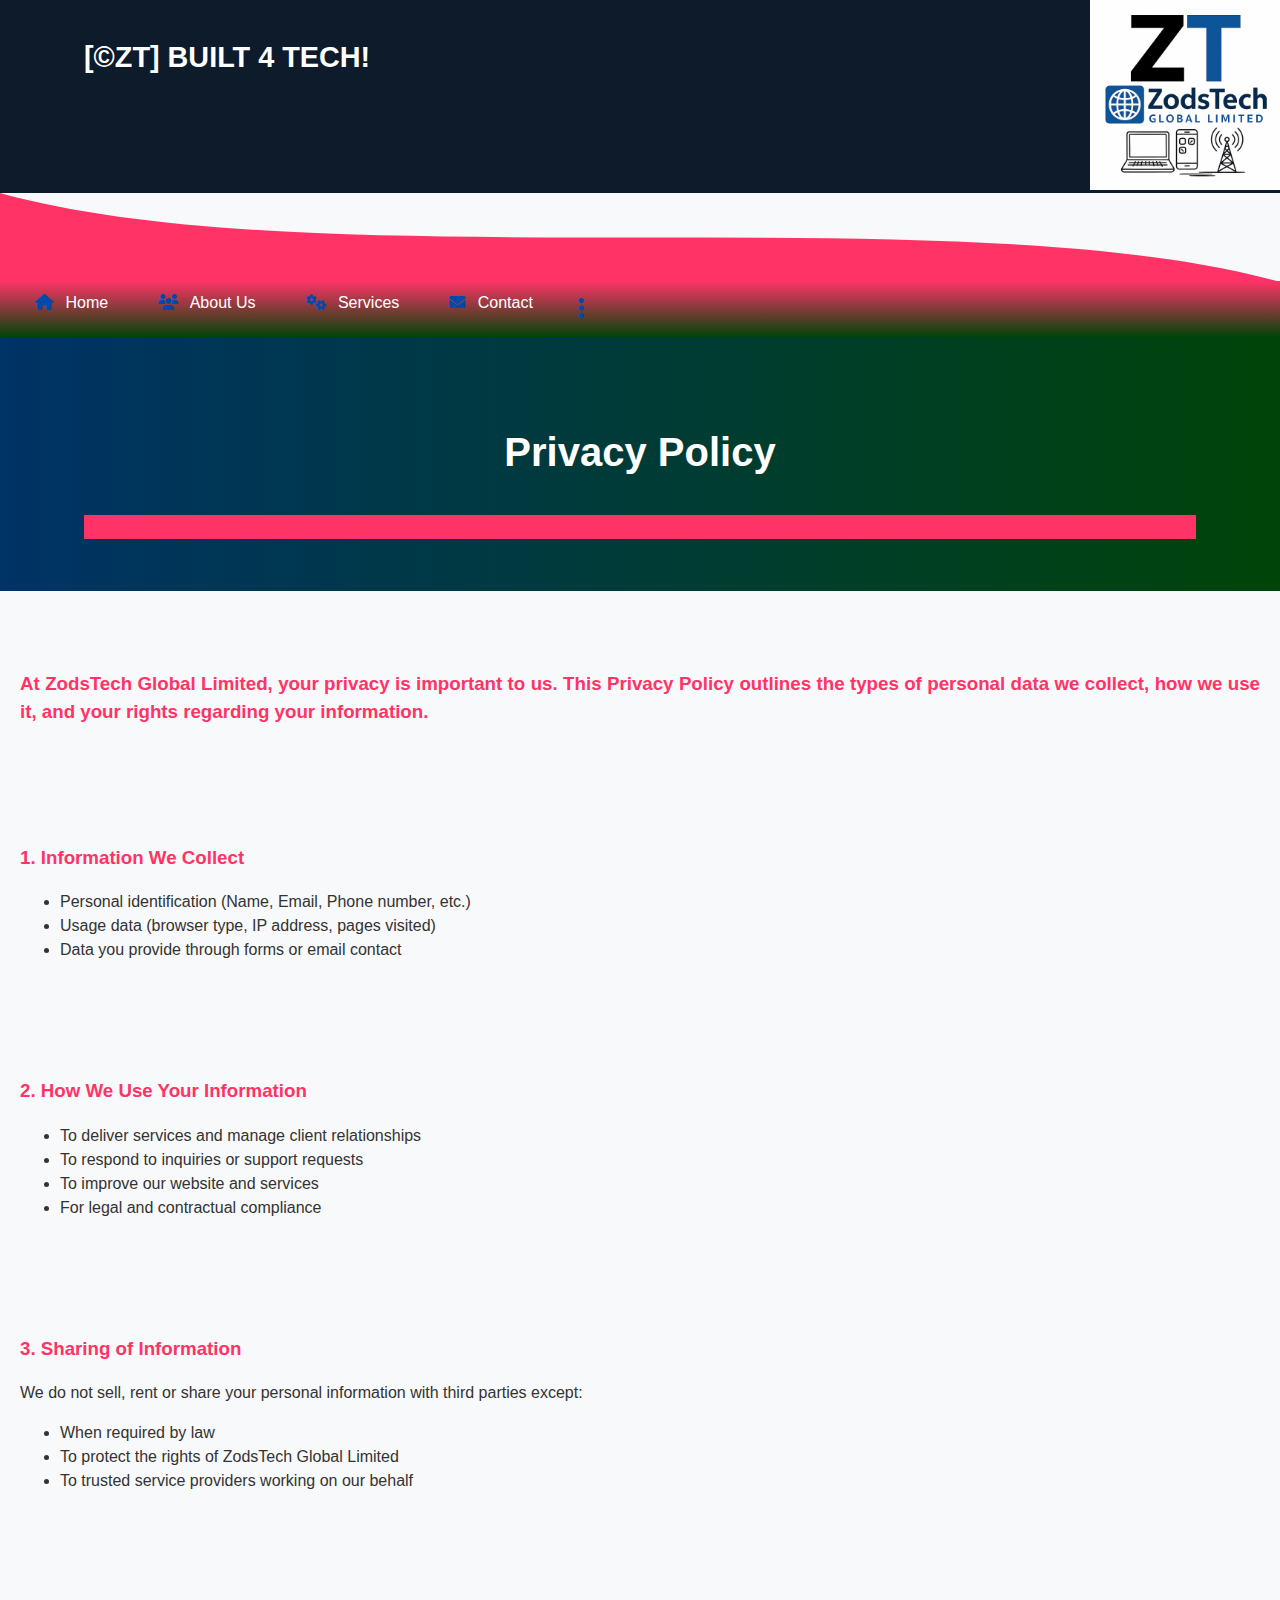
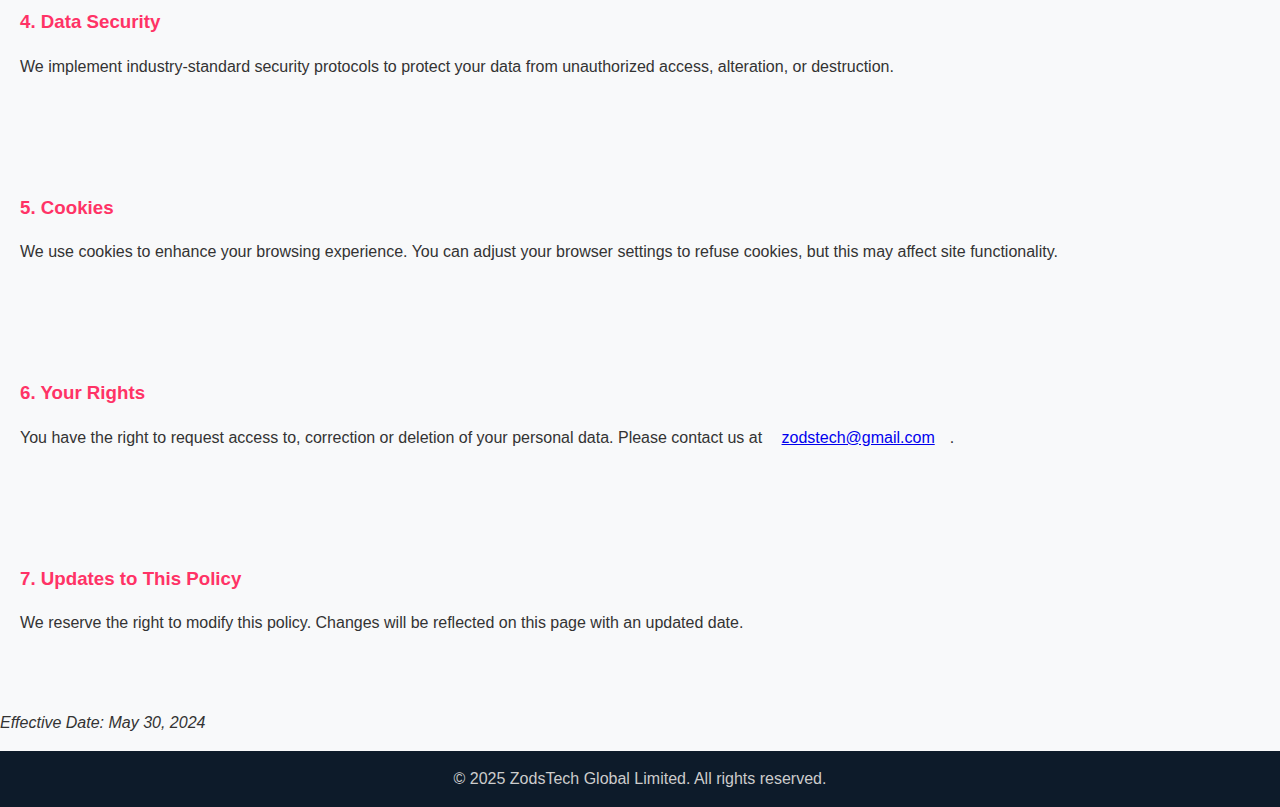
<file: privacy.html>
<!DOCTYPE html>
<html lang="en">
<head>
  <meta charset="UTF-8" />
  <meta name="viewport" content="width=device-width, initial-scale=1.0"/>
  <title>ZodsTech Global Limited</title>
  <link rel="stylesheet" href="css/style.css" />
  
  <!-- AOS CSS -->
  <link href="https://cdn.jsdelivr.net/npm/aos@2.3.4/dist/aos.css" rel="stylesheet">
  <link rel="stylesheet" href="https://cdnjs.cloudflare.com/ajax/libs/font-awesome/6.5.0/css/all.min.css">
</head>
<body>
  <header>
    <div class="container">
      <h1 class="logo">[©ZT] BUILT 4 TECH!</h1>
      <div style="font-weight: bold; font-size: 20px;">
        <i class="fas fa-none"></i> 
        <img src="images/zodstech-4-logo.png" alt="ZodsTech Logo" class="top-right-logo" />
        
        
      </div>
    </div>
  </header>
  
  <!-- Add inside <head> tag if not already present -->
<style>
  /* Typewriter effect */
  .typewriter h3 {
    overflow: hidden;
    white-space: nowrap;
    border-right: .15em solid none;
    animation: typing 3s steps(30, end), blink-caret .75s step-end infinite;
  }

  @keyframes typing {
    from { width: 0 }
    to { width: 100% }
  }

  @keyframes blink-caret {
    from, to { border-color: transparent }
    50% { border-color: none }
  }
  
  
</style>
  
  <style>
    @keyframes typing {
      from { width: 0; }
      to { width: 100%; }
    }
    @keyframes blink {
      50% { border-color: transparent; }
    }
    .typewriter h3, .typewriter p {
      overflow: hidden;
      border-right: 0.15em solid none;
      white-space: nowrap;
      margin: 0 auto;
      letter-spacing: .15em;
      animation:
        typing 4s steps(40, end),
        blink .75s step-end infinite;
    }

    .slide-in {
      animation: slideIn 1s ease-out forwards;
    }
    @keyframes slideIn {
      from {
        transform: translateX(100%);
        opacity: 0;
      }
      to {
        transform: translateX(0);
        opacity: 1;
      }
    }
  </style>
</head>
<div class="nav-wrapper">
  
  <!-- Top Wave -->
  <svg viewBox="0 0 1440 100" style="display:block; transform: rotate(180deg); margin-bottom: -1px;" xmlns="http://www.w3.org/2000/svg">
    <path fill="#ff3366" d="M0,0 C360,100 1080,0 1440,100 L1440,0 L0,0 Z"></path>
  </svg>

  <!-- Navigation Bar -->
  <nav style="display: flex; justify-content: space-between; align-items: center; padding: 10px 20px; background-color: #ff3366; color: white; font-family: sans-serif;">
    <ul style="list-style: none; display: flex; gap: 20px; margin: 0; padding: 0;">
      <li><a href="index.html" style="color: white; text-decoration: none;"><i class="fas fa-home"></i> Home</a></li>
      <li><a href="about.html" style="color: white; text-decoration: none;"><i class="fas fa-users"></i> About Us</a></li>
      <li><a href="services.html" style="color: white; text-decoration: none;"><i class="fas fa-cogs"></i> Services</a></li>
      <li><a href="contact.html" style="color: white; text-decoration: none;"><i class="fas fa-envelope"></i> Contact</a></li>
      <li style="position: relative;">
        <a href="#" onclick="toggleDropdown(event)" style="color: white; text-decoration: none; font-size: 24px; padding: 10px;">
          <i class="fas fa-ellipsis-v"></i>
        </a>
        <ul id="dropdownMenu" style="display: none; position: absolute; background-color: rgba(255, 255, 255, 0.85); color: #000; list-style: none; padding: 10px; margin: 0; right: 0; top: 35px; border-radius: 5px; box-shadow: 0 2px 8px rgba(0,0,0,0.2); z-index: 100;">
          <li style="margin: 5px 0;"><a href="portfolio.html" style="text-decoration: none; color: #000;"><i class="fas fa-briefcase"></i> Portfolio</a></li>
          <li style="margin: 5px 0;"><a href="quote.html" style="text-decoration: none; color: #000;"><i class="fas fa-file-signature"></i> Get A Quote</a></li>
          <li style="margin: 5px 0;"><a href="testimonials.html" style="text-decoration: none; color: #000;"><i class="fas fa-comment-dots"></i> Testimonials</a></li>
          <li style="margin: 5px 0;"><a href="team.html" style="text-decoration: none; color: #000;"><i class="fas fa-users-cog"></i> Our Team</a></li>
          <li style="margin: 5px 0;"><a href="blog.html" style="text-decoration: none; color: #000;"><i class="fas fa-blog"></i> Blog</a></li>
<li style="margin: 5px 0;"><a href="FAQ.html" style="text-decoration: none; color: #000;"><i class="fas fa-question-circle"></i> FAQs</a></li>
<li style="margin: 5px 0;"><a href="privacy.html" style="text-decoration: none; color: #000;"><i class="fas fa-user-shield"></i> Privacy Policy</a></li>
<li style="margin: 5px 0;"><a href="terms.html" style="text-decoration: none; color: #000;"><i class="fas fa-file-contract"></i> Terms of Service</a></li>
        </ul>
      </li>
    </ul>
  </nav>

  <section class="hero small-hero">
    <div class="container">
      <h2>Privacy Policy</h2>
       <style>
.marquee-container {
  width: 100%;
  overflow: hidden;
  white-space: nowrap;
  box-sizing: border-box;
  background-color: #ff3366; /* Optional background */
  color: #222;
}

.marquee-text {
  display: inline-block;
  padding-left: 100%;
  animation: marquee 15s linear infinite;
}

@keyframes marquee {
  0% {
    transform: translateX(0%);
  }
  100% {
    transform: translateX(-100%);
  }
}
</style>
  <style>
    body {
      font-family: 'Segoe UI', sans-serif;
      line-height: 1.5;
      padding: 0px;
      background: #f8f9fa;
    }
    
    h3 {
      color : #ff3366;
       }
       
   p {
     text-align: justify;
   }
   
    h3 {
     text-align: justify;
   }
    section {
      margin-bottom: 40px;
    }
  </style>

<div class="marquee-container">
  <div class="marquee-text">
<small>We Do Not Violate Clients Privacy Rights Here!</small>
  </div>
</section>
  
  <body>
  <section>
    <h3>At ZodsTech Global Limited, your privacy is important to us. This Privacy Policy outlines the types of personal data we collect, how we use it, and your rights regarding your information.</h3>
  </section>

  <section>
    <h3>1. Information We Collect</h3>
    <ul>
      <li>Personal identification (Name, Email, Phone number, etc.)</li>
      <li>Usage data (browser type, IP address, pages visited)</li>
      <li>Data you provide through forms or email contact</li>
    </ul>
  </section>

  <section>
    <h3>2. How We Use Your Information</h3>
    <ul>
      <li>To deliver services and manage client relationships</li>
      <li>To respond to inquiries or support requests</li>
      <li>To improve our website and services</li>
      <li>For legal and contractual compliance</li>
    </ul>
  </section>

  <section>
    <h3>3. Sharing of Information</h3>
    <p>We do not sell, rent or share your personal information with third parties except:</p>
    <ul>
      <li>When required by law</li>
      <li>To protect the rights of ZodsTech Global Limited</li>
      <li>To trusted service providers working on our behalf</li>
    </ul>
  </section>

  <section>
    <h3>4. Data Security</h3>
    <p>We implement industry-standard security protocols to protect your data from unauthorized access, alteration, or destruction.</p>
  </section>

  <section>
    <h3>5. Cookies</h3>
    <p>We use cookies to enhance your browsing experience. You can adjust your browser settings to refuse cookies, but this may affect site functionality.</p>
  </section>

  <section>
    <h3>6. Your Rights</h3>
    <p>You have the right to request access to, correction or deletion of your personal data. Please contact us at <a href="mailto:zodstech@gmail.com">zodstech@gmail.com</a>.</p>
  </section>

  <section>
    <h3>7. Updates to This Policy</h3>
    <p>We reserve the right to modify this policy. Changes will be reflected on this page with an updated date.</p>
  </section>

  <p><em>Effective Date: May 30, 2024</em></p>
  <footer>
  &copy; 2025 ZodsTech Global Limited. All rights reserved.
</footer>
  <!-- Dropdown Toggle Script -->
  <script>
    function toggleDropdown(event) {
      event.preventDefault();
      const dropdown = document.getElementById('dropdownMenu');
      dropdown.style.display = dropdown.style.display === 'block' ? 'none' : 'block';
    }
    
    window.addEventListener('click', function(e) {
      const dropdown = document.getElementById('dropdownMenu');
      if (!e.target.closest('li')) {
        dropdown.style.display = 'none';
      }
    });
  </script>
</body>
</html>
</file>
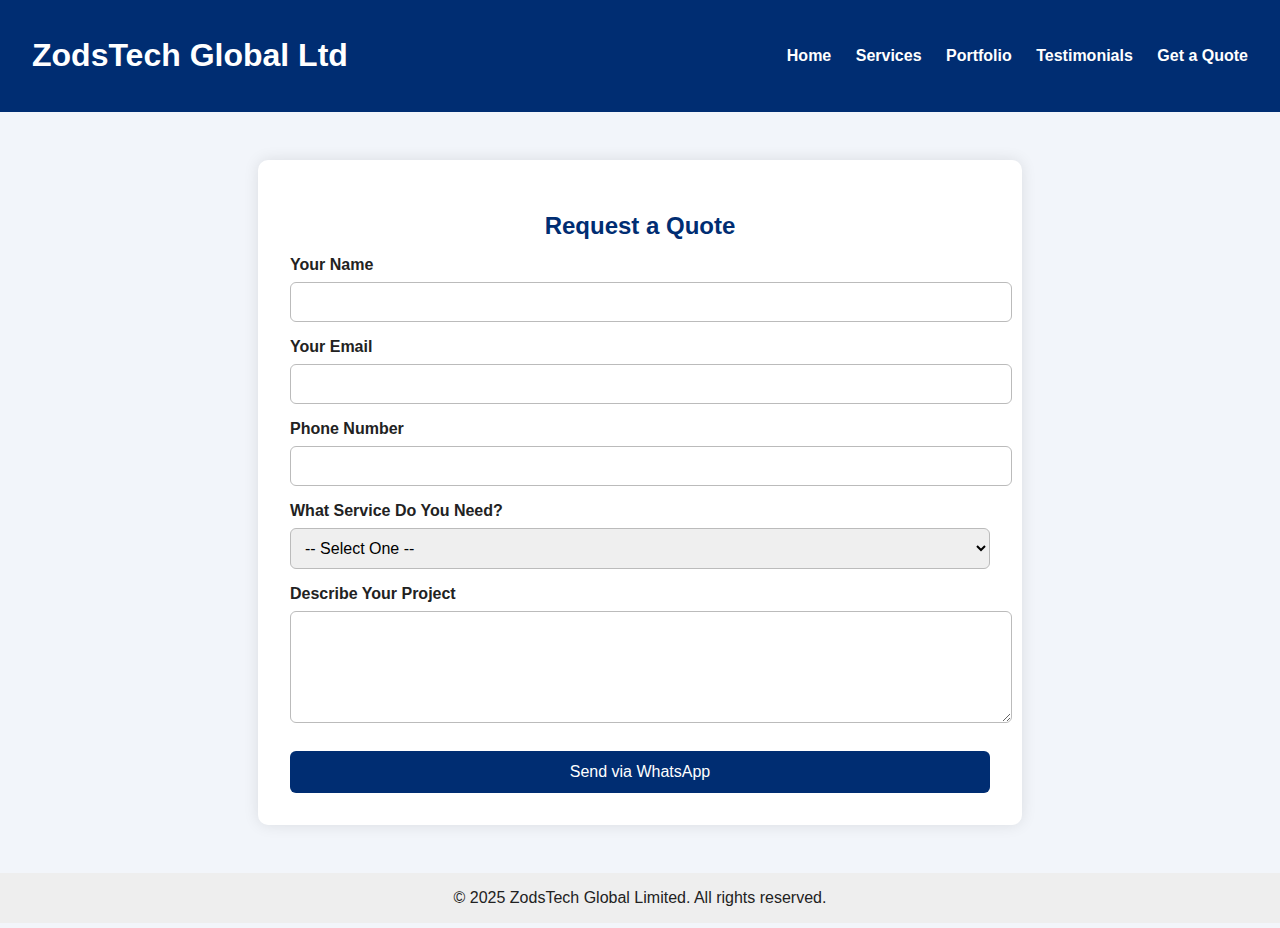
<file: quote.html>
<!DOCTYPE html>
<html lang="en">
<head>
  <meta charset="UTF-8" />
  <meta name="viewport" content="width=device-width, initial-scale=1.0"/>
  <title>Get a Quote | ZodsTech Global Ltd</title>
  <style>
    body {
      margin: 0;
      font-family: 'Segoe UI', sans-serif;
      background: #f2f5fa;
      color: #222;
    }

    header {
      background-color: #002d72;
      color: white;
      padding: 1rem 2rem;
      display: flex;
      justify-content: space-between;
      align-items: center;
    }

    nav a {
      color: white;
      margin-left: 20px;
      text-decoration: none;
      font-weight: bold;
    }

    .quote-section {
      max-width: 700px;
      margin: auto;
      padding: 2rem;
      background: white;
      box-shadow: 0 0 15px rgba(0,0,0,0.1);
      border-radius: 10px;
      margin-top: 3rem;
    }

    .quote-section h2 {
      text-align: center;
      margin-bottom: 1rem;
      color: #002d72;
    }

    form label {
      display: block;
      margin: 1rem 0 0.5rem;
      font-weight: bold;
    }

    form input, form select, form textarea {
      width: 100%;
      padding: 10px;
      border: 1px solid #bbb;
      border-radius: 6px;
      font-size: 1rem;
    }

    form button {
      margin-top: 1.5rem;
      width: 100%;
      background-color: #002d72;
      color: white;
      padding: 12px;
      border: none;
      border-radius: 6px;
      font-size: 1rem;
      cursor: pointer;
    }

    footer {
      text-align: center;
      margin-top: 3rem;
      padding: 1rem;
      background-color: #eee;
    }
  </style>
</head>
<body>

  <header>
    <h1>ZodsTech Global Ltd</h1>
    <nav>
      <a href="index.html">Home</a>
      <a href="services.html">Services</a>
      <a href="portfolio.html">Portfolio</a>
      <a href="testimonials.html">Testimonials</a>
      <a href="quote.html">Get a Quote</a>
    </nav>
  </header>

  <section class="quote-section">
    <h2>Request a Quote</h2>
    <form action="#" method="POST">
      <label for="name">Your Name</label>
      <input type="text" id="name" name="name" required>

      <label for="email">Your Email</label>
      <input type="email" id="email" name="email" required>

      <label for="phone">Phone Number</label>
      <input type="tel" id="phone" name="phone">

      <label for="service">What Service Do You Need?</label>
      <select id="service" name="service" required>
        <option value="">-- Select One --</option>
        <option>Website Design / Launch</option>
        <option>Website Management</option>
        <option>Software Development</option>
        <option>Computer Importation / Sales</option>
        <option>Tech Installation & Setup</option>
        <option>IT Training / Tutorials</option>
        <option>Other</option>
      </select>

      <label for="message">Describe Your Project</label>
      <textarea id="message" name="message" rows="5" required></textarea>

    <button type="submit">Send via WhatsApp</button>
    </form>
    
    <script>
      const form = document.getElementById('quoteForm');
      form.addEventListener('submit', function(e) {
        e.preventDefault();
        const name = document.getElementById('name').value.trim();
        const email = document.getElementById('email').value.trim();
        const service = document.getElementById('service').value.trim();
        const message = document.getElementById('message').value.trim();
        
        const whatsappNumber = "2348163835054<!-- Floating WhatsApp Button -->
<a href="https://wa.me/2348163835053" class="whatsapp-float" target="_blank" title="Chat with us">
  <img src="https://cdn-icons-png.flaticon.com/512/733/733585.png" alt="WhatsApp" />
</a>

<style>
  .whatsapp-float {
    position: fixed;
    bottom: 20px;
    right: 20px;
    z-index: 999;
  }
  .whatsapp-float img {
    width: 55px;
    height: 55px;
    border-radius: 50%;
    box-shadow: 0 4px 10px rgba(0,0,0,0.3);
    transition: transform 0.3s;
  }
  .whatsapp-float img:hover {
    transform: scale(1.1);
  }
</style>"; // Your WhatsApp number in intl format
        
        const url = `https://wa.me/${whatsappNumber}?text=${encodeURIComponent(
        `Hello ZodsTech!\n\nName: ${name}\nEmail: ${email}\nService: ${service}\nMessage: ${message}`
      )}`;
        
        window.open(url, '_blank');
      });
    </script>
    </form>
  </section>

  <footer>
    &copy; 2025 ZodsTech Global Limited. All rights reserved.
  </footer>

</body>
</html>
</file>
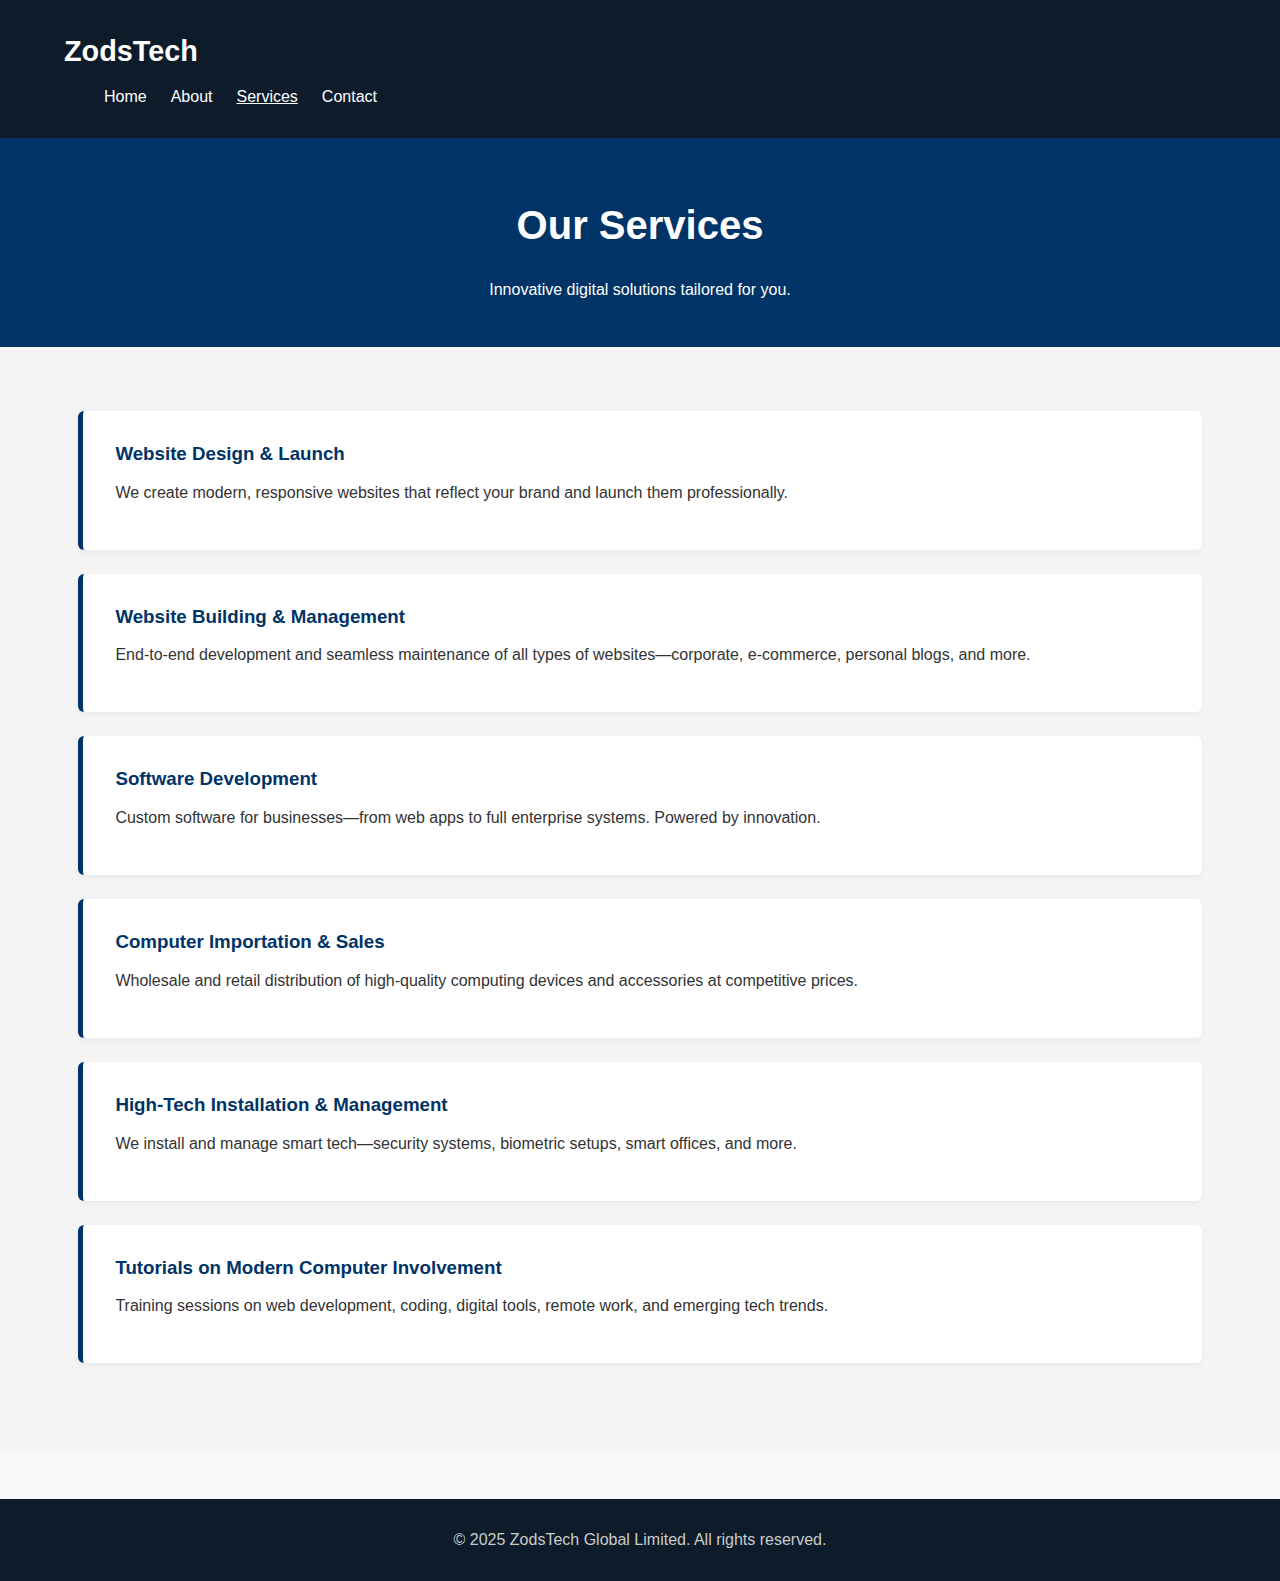
<file: services.html>
<!DOCTYPE html>
<html lang="en">
<head>
  <meta charset="UTF-8" />
  <meta name="viewport" content="width=device-width, initial-scale=1.0"/>
  <title>Our Services - ZodsTech Global Limited</title>
  <link rel="stylesheet" href="style.css" />
</head>
<body>
  <header>
    <div class="container">
      <h1 class="logo">ZodsTech</h1>
      <nav>
        <ul>
          <li><a href="index.html">Home</a></li>
          <li><a href="about.html">About</a></li>
          <li><a href="services.html" class="active">Services</a></li>
          <li><a href="contact.html">Contact</a></li>
        </ul>
      </nav>
    </div>
  </header>

  <section class="hero small-hero">
    <div class="container">
      <h2>Our Services</h2>
      <p>Innovative digital solutions tailored for you.</p>
    </div>
  </section>

  <section class="services">
    <div class="container">
      <div class="service">
        <h3>Website Design & Launch</h3>
        <p>We create modern, responsive websites that reflect your brand and launch them professionally.</p>
      </div>
      <div class="service">
        <h3>Website Building & Management</h3>
        <p>End-to-end development and seamless maintenance of all types of websites—corporate, e-commerce, personal blogs, and more.</p>
      </div>
      <div class="service">
        <h3>Software Development</h3>
        <p>Custom software for businesses—from web apps to full enterprise systems. Powered by innovation.</p>
      </div>
      <div class="service">
        <h3>Computer Importation & Sales</h3>
        <p>Wholesale and retail distribution of high-quality computing devices and accessories at competitive prices.</p>
      </div>
      <div class="service">
        <h3>High-Tech Installation & Management</h3>
        <p>We install and manage smart tech—security systems, biometric setups, smart offices, and more.</p>
      </div>
      <div class="service">
        <h3>Tutorials on Modern Computer Involvement</h3>
        <p>Training sessions on web development, coding, digital tools, remote work, and emerging tech trends.</p>
      </div>
    </div>
  </section>

  <footer>
    <div class="container">
      <p>&copy; 2025 ZodsTech Global Limited. All rights reserved.</p>
    </div>
  </footer>
</body>
</html>
</file>
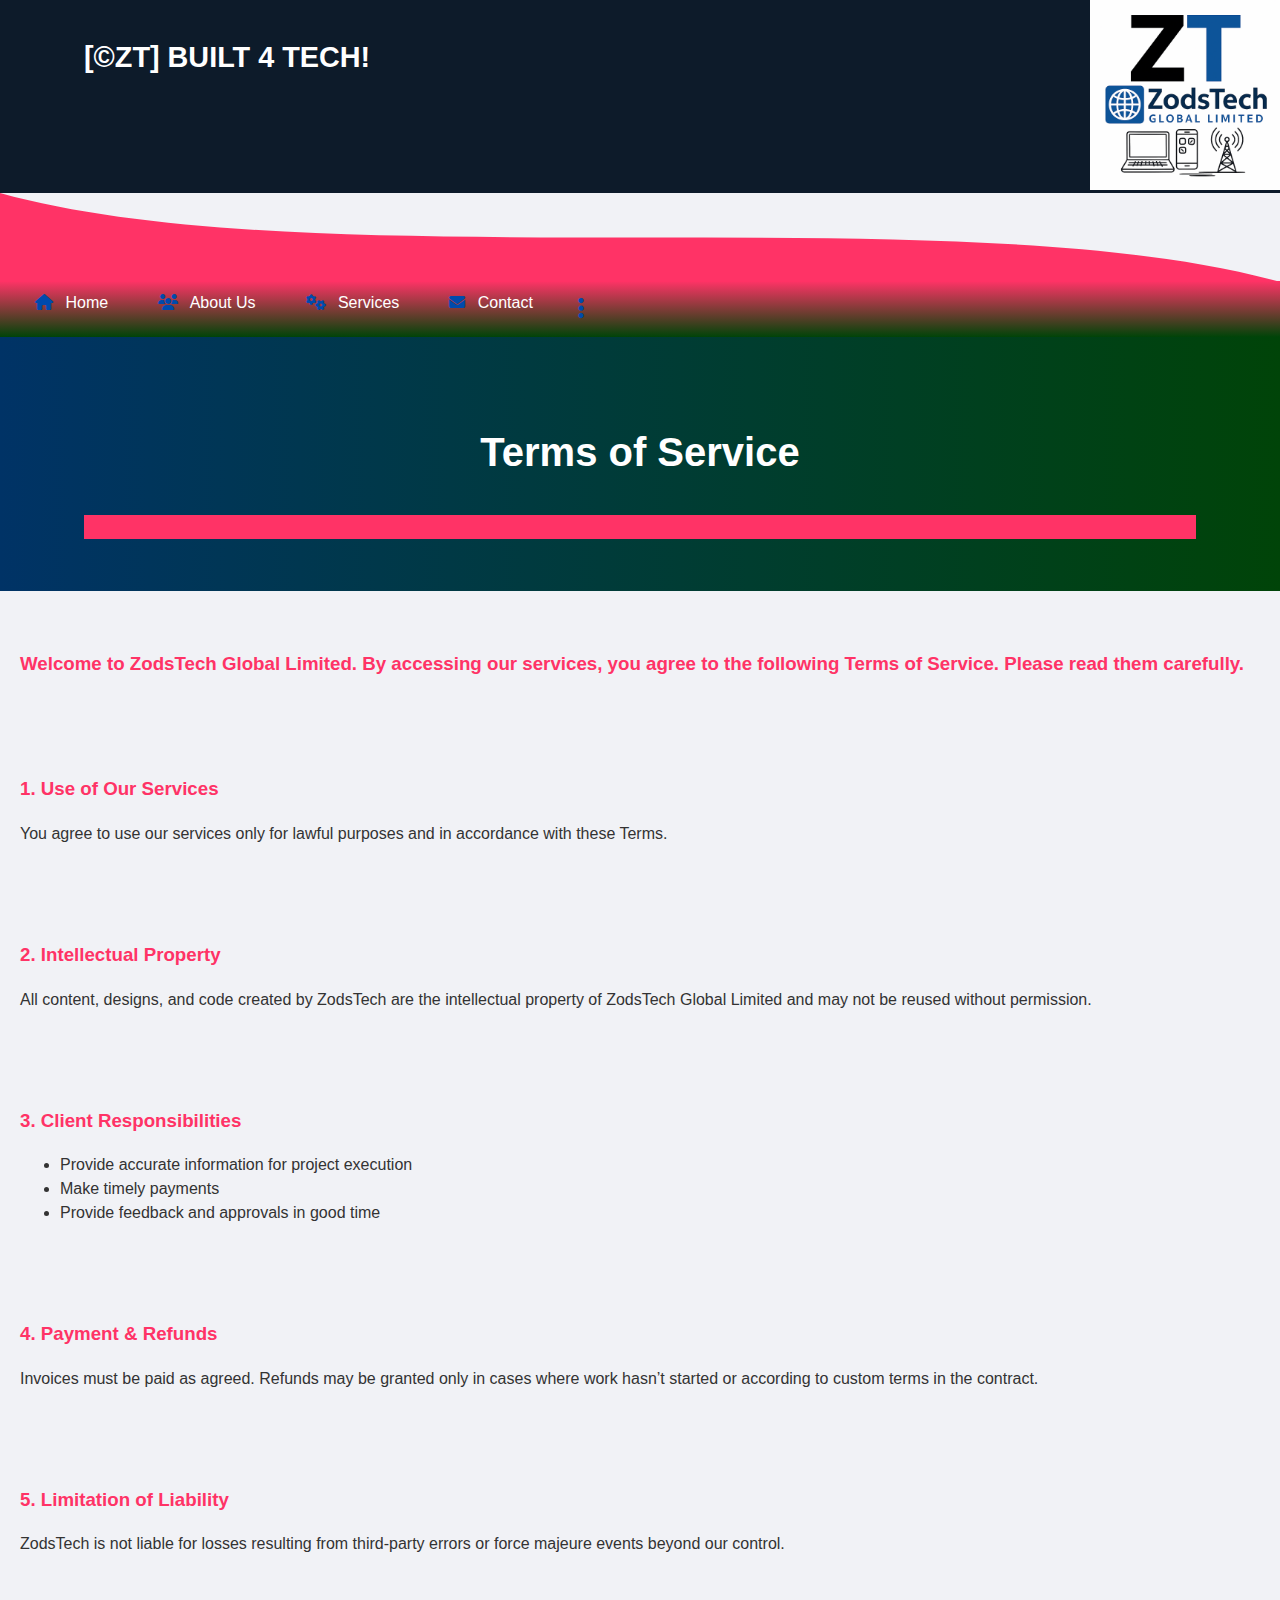
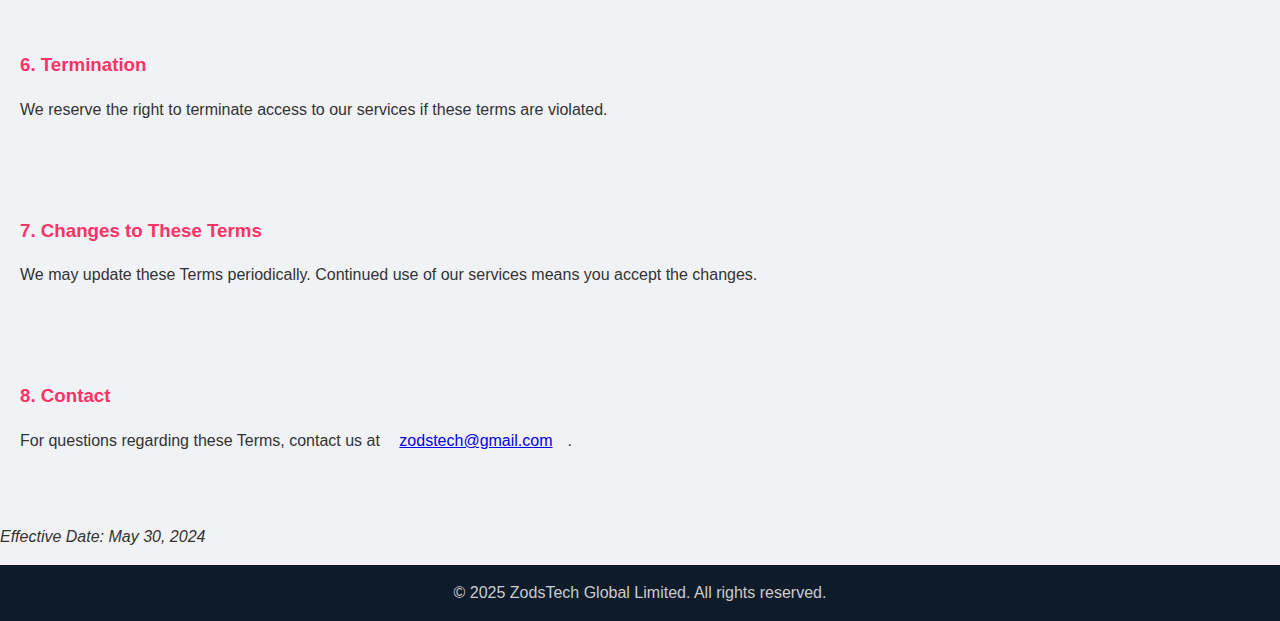
<file: terms.html>
<!DOCTYPE html>
<html lang="en">
<head>
  <meta charset="UTF-8" />
  <meta name="viewport" content="width=device-width, initial-scale=1.0"/>
  <title>ZodsTech Global Limited</title>
  <link rel="stylesheet" href="css/style.css" />
  
  <!-- AOS CSS -->
  <link href="https://cdn.jsdelivr.net/npm/aos@2.3.4/dist/aos.css" rel="stylesheet">
  <link rel="stylesheet" href="https://cdnjs.cloudflare.com/ajax/libs/font-awesome/6.5.0/css/all.min.css">
</head>
<body>
  <header>
    <div class="container">
      <h1 class="logo">[©ZT] BUILT 4 TECH!</h1>
      <div style="font-weight: bold; font-size: 20px;">
        <i class="fas fa-none"></i> 
        <img src="images/zodstech-4-logo.png" alt="ZodsTech Logo" class="top-right-logo" />
        
        
      </div>
    </div>
  </header>
  
  <!-- Add inside <head> tag if not already present -->
<style>
  /* Typewriter effect */
  .typewriter h3 {
    overflow: hidden;
    white-space: nowrap;
    border-right: .15em solid none;
    animation: typing 3s steps(30, end), blink-caret .75s step-end infinite;
  }

  @keyframes typing {
    from { width: 0 }
    to { width: 100% }
  }

  @keyframes blink-caret {
    from, to { border-color: transparent }
    50% { border-color: none }
  }
  
  
</style>
  
  <style>
    @keyframes typing {
      from { width: 0; }
      to { width: 100%; }
    }
    @keyframes blink {
      50% { border-color: transparent; }
    }
    .typewriter h3, .typewriter p {
      overflow: hidden;
      border-right: 0.15em solid none;
      white-space: nowrap;
      margin: 0 auto;
      letter-spacing: .15em;
      animation:
        typing 4s steps(40, end),
        blink .75s step-end infinite;
    }

    .slide-in {
      animation: slideIn 1s ease-out forwards;
    }
    @keyframes slideIn {
      from {
        transform: translateX(100%);
        opacity: 0;
      }
      to {
        transform: translateX(0);
        opacity: 1;
      }
    }
  </style>
</head>
<div class="nav-wrapper">
  
  <!-- Top Wave -->
  <svg viewBox="0 0 1440 100" style="display:block; transform: rotate(180deg); margin-bottom: -1px;" xmlns="http://www.w3.org/2000/svg">
    <path fill="#ff3366" d="M0,0 C360,100 1080,0 1440,100 L1440,0 L0,0 Z"></path>
  </svg>

  <!-- Navigation Bar -->
  <nav style="display: flex; justify-content: space-between; align-items: center; padding: 10px 20px; background-color: #ff3366; color: white; font-family: sans-serif;">
    <ul style="list-style: none; display: flex; gap: 20px; margin: 0; padding: 0;">
      <li><a href="index.html" style="color: white; text-decoration: none;"><i class="fas fa-home"></i> Home</a></li>
      <li><a href="about.html" style="color: white; text-decoration: none;"><i class="fas fa-users"></i> About Us</a></li>
      <li><a href="services.html" style="color: white; text-decoration: none;"><i class="fas fa-cogs"></i> Services</a></li>
      <li><a href="contact.html" style="color: white; text-decoration: none;"><i class="fas fa-envelope"></i> Contact</a></li>
      <li style="position: relative;">
        <a href="#" onclick="toggleDropdown(event)" style="color: white; text-decoration: none; font-size: 24px; padding: 10px;">
          <i class="fas fa-ellipsis-v"></i>
        </a>
        <ul id="dropdownMenu" style="display: none; position: absolute; background-color: rgba(255, 255, 255, 0.85); color: #000; list-style: none; padding: 10px; margin: 0; right: 0; top: 35px; border-radius: 5px; box-shadow: 0 2px 8px rgba(0,0,0,0.2); z-index: 100;">
          <li style="margin: 5px 0;"><a href="portfolio.html" style="text-decoration: none; color: #000;"><i class="fas fa-briefcase"></i> Portfolio</a></li>
          <li style="margin: 5px 0;"><a href="quote.html" style="text-decoration: none; color: #000;"><i class="fas fa-file-signature"></i> Get A Quote</a></li>
          <li style="margin: 5px 0;"><a href="testimonials.html" style="text-decoration: none; color: #000;"><i class="fas fa-comment-dots"></i> Testimonials</a></li>
          <li style="margin: 5px 0;"><a href="team.html" style="text-decoration: none; color: #000;"><i class="fas fa-users-cog"></i> Our Team</a></li>
          <li style="margin: 5px 0;"><a href="blog.html" style="text-decoration: none; color: #000;"><i class="fas fa-blog"></i> Blog</a></li>
<li style="margin: 5px 0;"><a href="FAQ.html" style="text-decoration: none; color: #000;"><i class="fas fa-question-circle"></i> FAQs</a></li>
<li style="margin: 5px 0;"><a href="privacy.html" style="text-decoration: none; color: #000;"><i class="fas fa-user-shield"></i> Privacy Policy</a></li>
<li style="margin: 5px 0;"><a href="terms.html" style="text-decoration: none; color: #000;"><i class="fas fa-file-contract"></i> Terms of Service</a></li>
        </ul>
      </li>
    </ul>
  </nav>

  <section class="hero small-hero">
    <div class="container">
      <h2>Terms of Service</h2>
       <style>
.marquee-container {
  width: 100%;
  overflow: hidden;
  white-space: nowrap;
  box-sizing: border-box;
  background-color: #ff3366; /* Optional background */
  color: #222;
}

.marquee-text {
  display: inline-block;
  padding-left: 100%;
  animation: marquee 15s linear infinite;
}

@keyframes marquee {
  0% {
    transform: translateX(0%);
  }
  100% {
    transform: translateX(-100%);
  }
}
</style>

<div class="marquee-container">
  <div class="marquee-text">
    <small>To Access Our Services, We'll Have To Agree Together.</small>
  </div>
  </head>
  </section>
  </div>
    <style>
    body {
      font-family: 'Segoe UI', sans-serif;
      line-height: 1.5;
      padding: 0px;
      background: #f1f2f6;
    }
   h1 {colour #FFFFFF}
   
   h3 {
     text-align: justify;
   }
   
   p {
     text-align: justify;
   }
   
   h2  {
      color: #FFFFFF;
       }
       h3 { color: #ff3366}
       
    section {
      margin-bottom: 20px;
    }
  </style>
<body>
  <section>
    <div>
    <h3>Welcome to ZodsTech Global Limited. By accessing our services, you agree to the following Terms of Service. Please read them carefully.</h3>
    </div>
  </section>

  <section>
    <h3>1. Use of Our Services</h3>
    <p>You agree to use our services only for lawful purposes and in accordance with these Terms.</p>
  </section>

  <section>
    <h3>2. Intellectual Property</h3>
    <p>All content, designs, and code created by ZodsTech are the intellectual property of ZodsTech Global Limited and may not be reused without permission.</p>
  </section>

  <section>
    <h3>3. Client Responsibilities</h3>
    <ul>
      <li>Provide accurate information for project execution</li>
      <li>Make timely payments</li>
      <li>Provide feedback and approvals in good time</li>
    </ul>
  </section>

  <section>
    <h3>4. Payment & Refunds</h3>
    <p>Invoices must be paid as agreed. Refunds may be granted only in cases where work hasn’t started or according to custom terms in the contract.</p>
  </section>

  <section>
    <h3>5. Limitation of Liability</h3>
    <p>ZodsTech is not liable for losses resulting from third-party errors or force majeure events beyond our control.</p>
  </section>

  <section>
    <h3>6. Termination</h3>
    <p>We reserve the right to terminate access to our services if these terms are violated.</p>
  </section>

  <section>
    <h3>7. Changes to These Terms</h3>
    <p>We may update these Terms periodically. Continued use of our services means you accept the changes.</p>
  </section>

  <section>
    <h3>8. Contact</h3>
    <p>For questions regarding these Terms, contact us at <a href="mailto:zodstech@gmail.com">zodstech@gmail.com</a>.</p>
  </section>

  <p><em>Effective Date: May 30, 2024</em></p>
  
  <footer>
  &copy; 2025 ZodsTech Global Limited. All rights reserved.
</footer>
  <!-- Dropdown Toggle Script -->
  <script>
    function toggleDropdown(event) {
      event.preventDefault();
      const dropdown = document.getElementById('dropdownMenu');
      dropdown.style.display = dropdown.style.display === 'block' ? 'none' : 'block';
    }
    
    window.addEventListener('click', function(e) {
      const dropdown = document.getElementById('dropdownMenu');
      if (!e.target.closest('li')) {
        dropdown.style.display = 'none';
      }
    });
  </script>
</body
</html>
</file>
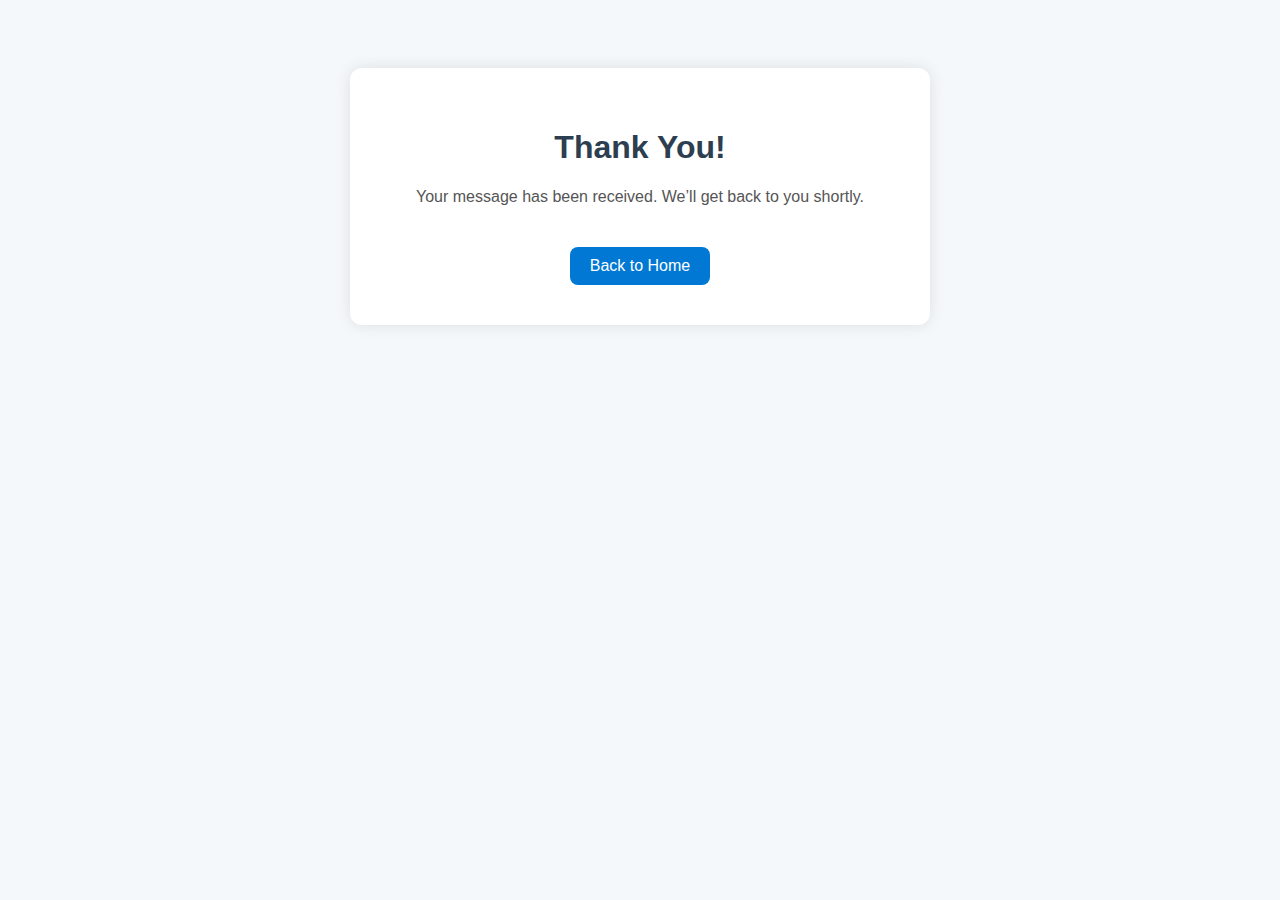
<file: thankyou.html>
<!DOCTYPE html>
<html lang="en">
<head>
  <meta charset="UTF-8" />
  <meta name="viewport" content="width=device-width, initial-scale=1.0"/>
  <title>Thank You</title>
  <style>
    body {
      font-family: 'Segoe UI', sans-serif;
      background: #f5f8fa;
      text-align: center;
      padding: 60px 20px;
    }
    .card {
      background: #fff;
      padding: 40px;
      max-width: 500px;
      margin: auto;
      border-radius: 12px;
      box-shadow: 0 0 15px rgba(0,0,0,0.1);
    }
    h1 {
      color: #2c3e50;
    }
    p {
      color: #555;
      margin-top: 15px;
    }
    a {
      display: inline-block;
      margin-top: 25px;
      text-decoration: none;
      background: #0078d4;
      color: white;
      padding: 10px 20px;
      border-radius: 8px;
    }
  </style>
</head>
<body>
  <div class="card">
    <h1>Thank You!</h1>
    <p>Your message has been received. We’ll get back to you shortly.</p>
    <a href="index.html">Back to Home</a>
  </div>
</body>
</html>
</file>
<file: style.css>
body {
  margin: 0;
  font-family: 'Segoe UI', sans-serif;
  background: #f8f9fa;
  color: #333;
}

.container {
  width: 90%;
  max-width: 1200px;
  margin: auto;
}

header {
  background: #0d1b2a;
  color: white;
  padding: 1rem 0;
}

.logo {
  font-size: 1.8rem;
  font-weight: bold;
}

nav ul {
  list-style: none;
  display: flex;
  gap: 1.5rem;
}

nav ul li a {
  color: white;
  text-decoration: none;
  font-weight: 500;
}

nav ul li a.active,
nav ul li a:hover {
  text-decoration: underline;
}

.hero {
  background: linear-gradient(to right, #002244, #005577);
  color: white;
  padding: 4rem 0;
  text-align: center;
}

.hero h2 {
  font-size: 2.5rem;
}

.hero .btn {
  display: inline-block;
  margin-top: 1.5rem;
  padding: 0.75rem 1.5rem;
  background: #ff3366;
  color: white;
  text-decoration: none;
  border-radius: 5px;
}

.intro {
  padding: 3rem 0;
  text-align: center;
}

footer {
  background: #0d1b2a;
  color: #ccc;
  text-align: center;
  padding: 1rem;
  margin-top: 3rem;
}

.small-hero {
  padding: 2rem 0;
  background: #003366;
  color: #fff;
  text-align: center;
}

.services {
  padding: 4rem 1rem;
  background-color: #f4f4f4;
}

.service {
  background: white;
  padding: 2rem;
  margin-bottom: 1.5rem;
  border-left: 5px solid #003366;
  border-radius: 6px;
  box-shadow: 0 2px 5px rgba(0, 0, 0, 0.05);
}

.service h3 {
  margin-top: 0;
  color: #003366;
}

.contact-form {
  background: #fff;
  padding: 4rem 1rem;
}

.contact-form form {
  display: flex;
  flex-direction: column;
  max-width: 600px;
  margin: auto;
}

.contact-form label {
  margin-top: 1rem;
  font-weight: bold;
}

.contact-form input,
.contact-form textarea {
  padding: 0.75rem;
  margin-top: 0.25rem;
  border: 1px solid #ccc;
  border-radius: 4px;
}

.contact-form button {
  margin-top: 1.5rem;
  padding: 1rem;
  background-color: #003366;
  color: white;
  border: none;
  border-radius: 4px;
  cursor: pointer;
}

.contact-form button:hover {
  background-color: #00509e;
}

.contact-info {
  background-color: #f4f4f4;
  padding: 2rem 1rem;
  text-align: center;
}
</file>
<file: css/style.css>
body {
  margin: 0;
  font-family: 'Segoe UI', sans-serif;
  background: #f8f9fa;
  color: #333;
}

.container {
  width: 90%;
  max-width: 1200px;
  margin: auto;
}

header {
  background: #0d1b2a;
  color: white;
  padding: 1rem 0;
}

.logo {
  font-size: 1.8rem;
  font-weight: bold;
}

nav ul {
  list-style: none;
  display: flex;
  gap: 1.5rem;
}

nav ul li a {
  color: #FFFFFF;
  text-decoration: none;
  font-weight: 500;
}

nav ul li a.active,
nav ul li a:hover {
  text-decoration: underline;
}

.hero {
  background: linear-gradient(to right, #003366, #004408);
  color: white;
  padding: 4rem 0;
  text-align: center;
}

.hero h2 {
  font-size: 2.5rem;
}

.hero .btn {
  display: inline-block;
  margin-top: 1.5rem;
  padding: 0.75rem 1.5rem;
  background: #ff3366;
  color: #FFFFFF;
  text-decoration: none;
  border-radius: 5px;
}

.intro {
  padding: 3rem 0;
  text-align: center;
}

footer {
  background: #0d1b2a;
  color: #ccc;
  text-align: center;
  padding: 1rem;
  margin-top: 3rem;
}

.small-hero {
  padding: 2rem 0;
  
  color: #fff;
  text-align: center;
}

.services {
  padding: 4rem 1rem;
  background-color: #f4f4f4;
}

.service {
  background: white;
  padding: 2rem;
  margin-bottom: 1.5rem;
  border-left: 5px solid #003366;
  border-radius: 6px;
  box-shadow: 0 2px 5px rgba(0, 0, 0, 0.05);
}

.service h3 {
  margin-top: 0;
  color: #003366;
}

.contact-form {
  background: #fff;
  padding: 4rem 1rem;
}

.contact-form form {
  display: flex;
  flex-direction: column;
  max-width: 600px;
  margin: auto;
}

.contact-form label {
  margin-top: 1rem;
  font-weight: bold;
}

.contact-form input,
.contact-form textarea {
  padding: 0.75rem;
  margin-top: 0.25rem;
  border: 1px solid #ccc;
  border-radius: 4px;
}

.contact-form button {
  margin-top: 1.5rem;
  padding: 1rem;
  background-color: #003366;
  color: white;
  border: none;
  border-radius: 4px;
  cursor: pointer;
}

.contact-form button:hover {
  background-color: #00509e;
}

.contact-info {
  background-color: #f4f4f4;
  padding: 2rem 1rem;
  text-align: center;
}

/* Smooth card hover */
.card {
  transition: transform 0.3s ease, box-shadow 0.3s ease;
  margin-right: 10px ;
}
.card:hover {
  transform: translateY(-8px);
  box-shadow: 0 8px 20px rgba(0,0,0,0.15);
}


html {
  scroll-behavior: smooth;
}

i {
  margin-right: 8px;
  color: #004aad;
}

nav ul li ul li {
  padding: 5px 10px;
  white-space: nowrap;
}
nav{
background: linear-gradient(to bottom, #ff3366, #004408);
}
nav ul li ul li:hover {
  background-color: #FFFFFF;
}

#dropdown-menu {
  transition: all 0.3s ease;
  opacity: 0;
  pointer-events: none;
}

#dropdown-menu.show {
  opacity: 1;
  pointer-events: auto;
}



* {
  box-sizing: border-box;
}

body {
  overflow-x: hidden;
  word-wrap: break-word;
  font-size: 16px;
  line-height: 1.6;
}

img, video {
  max-width: 100%;
  height: auto;
  display: block;
}

section, .container {
  padding: 20px;
}

@media (max-width: 768px) {
  section, .container {
    padding: 10px;
  }
}

h1 {
  font-size: 2rem;
}

@media (max-width: 768px) {
  h1 {
    font-size: 1.5rem;
  }
}

button, a {
  padding: 10px 15px;
  font-size: 1rem;
  cursor: pointer;
}

@keyframes logoAnimation {
  0% {
    opacity: 0;
    transform: scale(0.5);
  }
  50% {
    opacity: 1;
    transform: scale(1.2);
  }
  100% {
    opacity: 1;
    transform: scale(1);
  }
}


.top-right-logo {
  position: absolute;
  top: 0px;
  right: 0px;
  width: 190px;
  height: auto;
  z-index: 999;
  animation: logoAnimation 2s ease-in-out;
}

.logo {
  margin: 0;
  padding: 0;
  height: 91px; /* set a fixed height for consistency */

.header {
  display: flex;
  justify-content: space-between;
  align-items: center;
  padding: 10px 20px;
}

@media (max-width: 768px) {
  .header {
    flex-direction: row; /* Don't change to column unless necessary */
    align-items: center;
  }
}


}

header {
  position: relative;
}



body {
  overflow-x: hidden;
}

img, div, section {
  max-width: 100%;
  box-sizing: border-box;
}



body {
  overflow-x: hidden;
}

/* Ensure footer sticks to bottom when content is short */
body {
  display: flex;
  flex-direction: column;
  min-height: 100vh;
}

main {
  flex: 1;
}

/* 🔒 Layout Fixes */
html, body {
  margin: 0;
  padding: 0;
  overflow-x: hidden;
}

body {
  display: flex;
  flex-direction: column;
  min-height: 100vh;
}

footer {
  margin-top: auto;
}

img, iframe, canvas {
  display: block;
  max-width: 100%;
  height: auto;
}

* {
  box-sizing: border-box;
}
</file>
